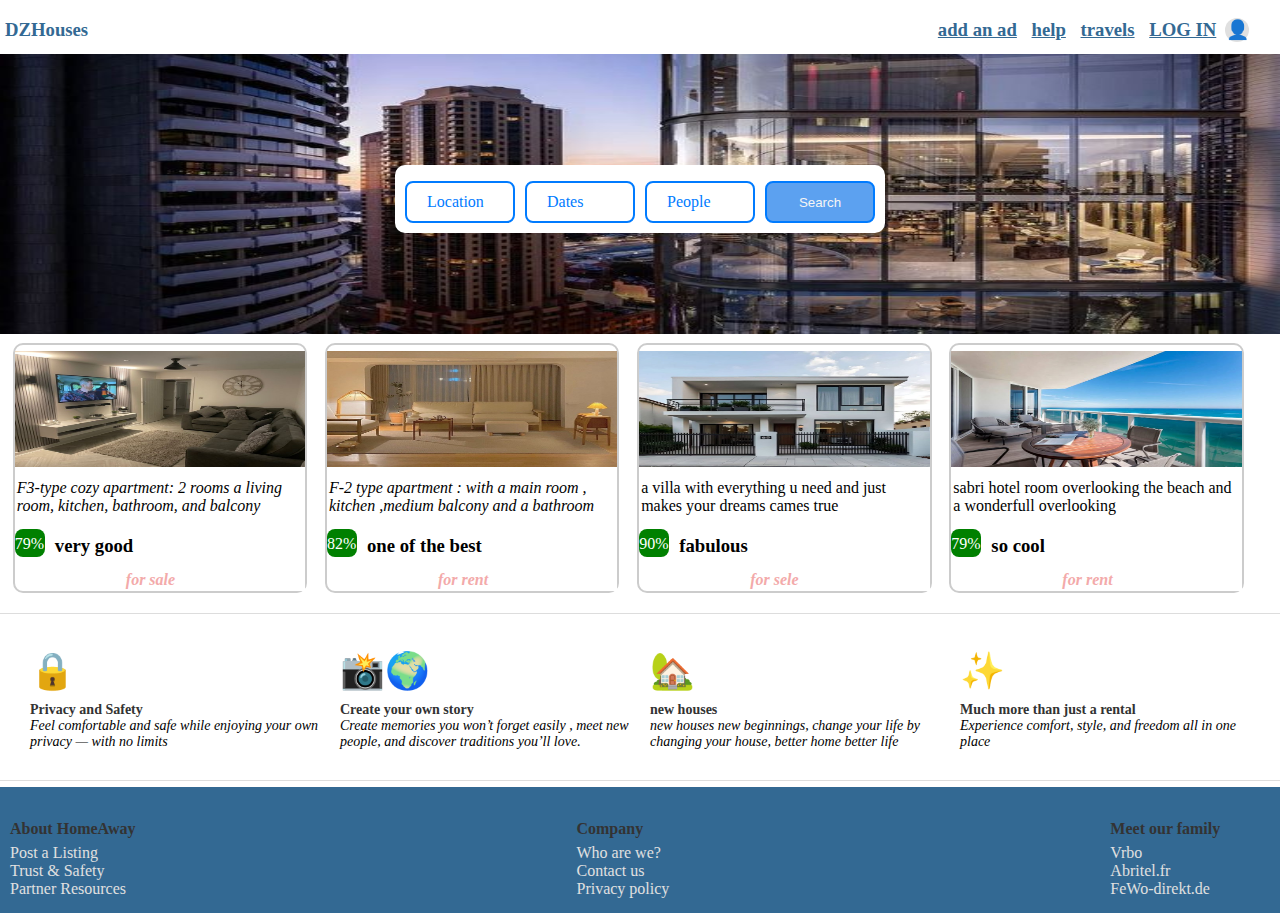
<file: index.html>
<!DOCTYPE html>
<html lang="en">
<head>
    <meta charset="UTF-8">
    <meta name="viewport" content="width=device-width, initial-scale=1.0">
    <title>DZ Houses</title>
    <link rel="stylesheet" href="prj.css">
</head>
                 
<!-- hada ykhali al user yekteb wech yhab = <input type="text" id="box" placeholder="search..." class="box"> -->

<body>
    <header>
        <nav>
             <h3>  
               <div class="navbar-nav"> 
                 <a  class="tittle">DZHouses</a>
                 <a class="one" href="ad.html">add an ad</a>
                  <a class="one" href="#">help</a>
                  <a class="one" href="#">travels</a>
                  <a class="one" href="register.html">LOG IN<span class="user-icon"> 👤</span></a> 
               </div>
            </h3>
        </nav>
    </header>

   <div class="banner">
     <img src="the houses.jpg" class="pic"> 
       <section class="search-bar">
          <div class="box">Location</div>
         <div class="box">Dates</div>
          <div class="box">People</div>
          <button id="search-btn" >Search</button>
        </section>
    </div>

    <div class="gallery">
        <a target="_blank" href="p1.html">
          <img src="F3living.jpg" alt="F3" width="600" height="400" >
         </a>
         <div class="desc"><i>F3-type cozy apartment: 2 rooms a living room, kitchen,
             bathroom, and balcony</i></div>

         <div class="display"><div class="rate">79%</div><div><h3>very good</h3></div></div>
         <div class="desc2"><i><h4>for sale</h4></i></div>
      </div>
      
      <div class="gallery">
        <a target="_blank" href="p2.html">
          <img src="F2living room.jpg" alt="F2" width="600" height="400">
          
        </a>
        <div class="desc"> <i>F-2 type apartment : with a main room , kitchen ,medium  balcony and a  bathroom</i></div>
        <div class="display"><div class="rate">82%</div><div><h3>one of the best</h3></div></div>
        <div class="desc2"><i><h4>for rent</h4></i></div>
      </div>
      
      <div class="gallery">
        <a target="_blank" href="p3.html">
          <img src="front side.jpg" alt="villa" width="600" height="400">
        </a>
        <div class="desc">a villa with everything u need and just makes your dreams cames true </div>
        <div class="display"><div class="rate">90%</div><div><h3> fabulous</h3></div></div>
        <div class="desc2"><i><h4>for sele</h4></i></div>
      </div>
      
      <div class="gallery">
        <a target="_blank" href="p4.html">
          <img src="hotelbalcony.jpg" alt="hotel " width="600" height="300">
        </a>
        <div class="desc">sabri hotel room overlooking the beach and a wonderfull overlooking</div>
        <div class="display"><div class="rate">79%</div><div><h3> so cool</h3></div></div>
        <div class="desc2"><i><h4>for rent</h4></i></div>
      </div>
 
     <br>
     <br>
     <br>

     <section class="benefits">
      <div class="benefit-item">
        <div class="benefit-emoji"> 🔒</div>
        <h1><p>Privacy and Safety</p></h1>
        <i>Feel comfortable and safe while enjoying your own privacy — with no limits </i>
      </div>
      <div class="benefit-item">
        <div class="benefit-emoji">📸🌍</div>
        <h1><p>Create your own story</p></h1>
        <i>Create memories you won’t forget easily , meet new people, and discover traditions you’ll love. </i>
      </div>
      <div class="benefit-item">
        <div class="benefit-emoji">🏡</div>
        <h1><p>new houses</p></h1>
        <i>new houses new beginnings, change your life by changing your house, better home better life </i>
      </div>
      <div class="benefit-item">
        <div class="benefit-emoji">✨</div>
        <h1><p>Much more than just a rental</p></h1>
        <i>Experience comfort, style, and freedom all in one place</i>
      </div>
    </section>


    <footer>
      <div class="footer-sections">
        <div class="inline">
          <h4>About HomeAway</h4>
         <p>Post a Listing<br>Trust & Safety<br>Partner Resources</p></div> 
        
        <div class="inline">
          <h4>Company</h4>
          <p>Who are we?<br>Contact us<br>Privacy policy</p></div>
       
         <div class="inline">
          <h4>Meet our family</h4>
         <p>Vrbo<br>Abritel.fr<br>FeWo-direkt.de</p></div>
        
      </div>
    </footer>
    
</body>
<script>
  document.getElementById("search-btn").addEventListener("click", function() {
    window.location.href = "search.html"; 
  });
 </script>

</html>
</file>
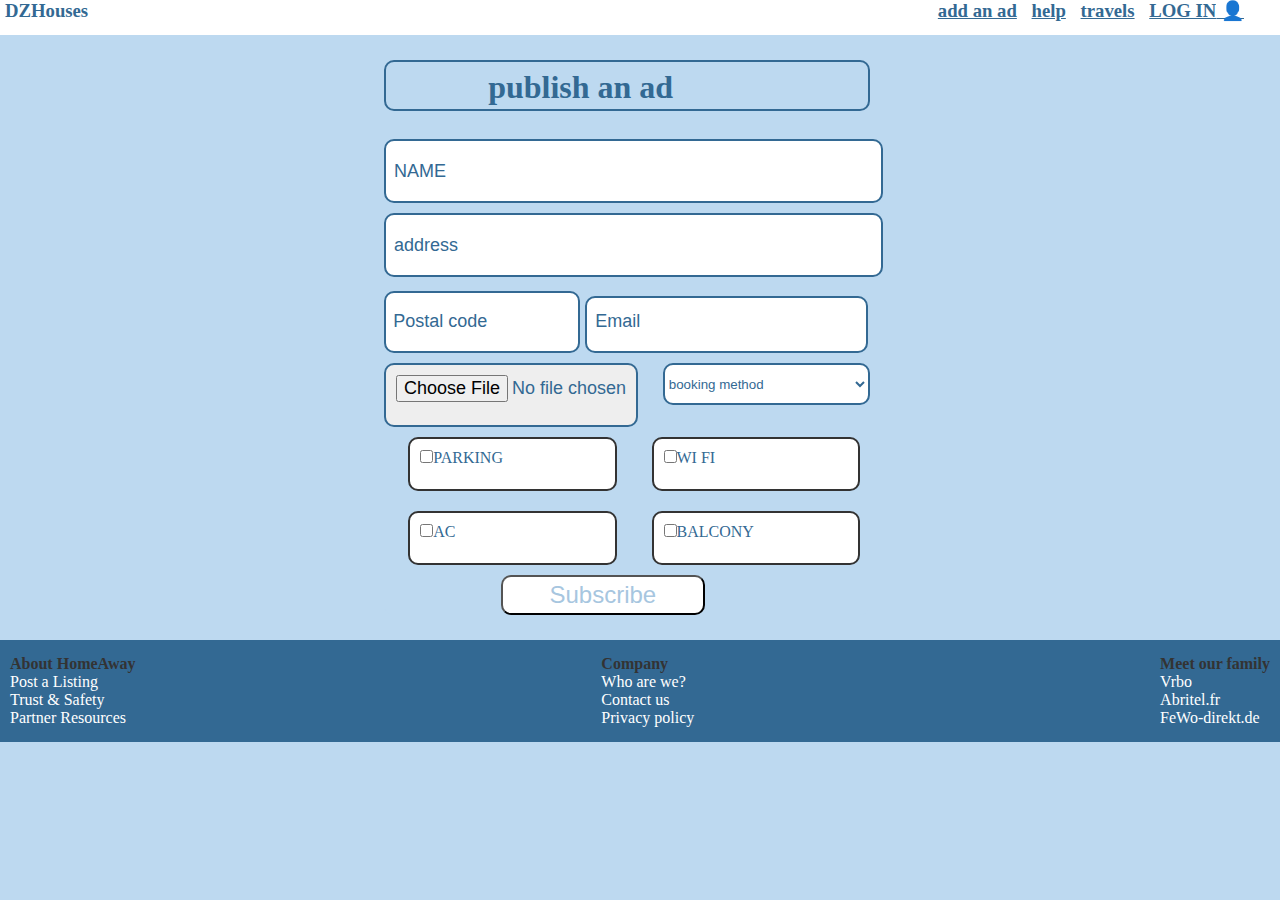
<file: ad.html>
<!DOCTYPE html>
<html lang="en">
<head>
    <meta charset="UTF-8">
    <meta name="viewport" content="width=device-width, initial-scale=1.0">
    <title>publish an add</title>
    <link rel="stylesheet" href="ad.css">
</head>
<body>
   <header>
        <nav>
             <h3>  
               <div class="navbar-nav"> 
                 <a  class="tittle">DZHouses</a>
                 <a class="one" href="#">add an ad</a>
                  <a class="one" href="#">help</a>
                  <a class="one" href="#">travels</a>
                  <a class="one" href="login.html">LOG IN<span class="user-icon"> 👤</span></a> 
               </div>
            </h3>
        </nav>
    </header>
 
    <div class="fram">
    <H2 class="ad">publish an ad</H2>
   <br>
   <input type="text" placeholder="NAME" class="long_box" required> <br>
   <input type="text" placeholder="address" class="long_box" required> <br>
       <div class="display">
         <input type="text" placeholder="Postal code" class="short-box" >
         <input type="email" placeholder="Email" class="phone" required> 
       </div>
       <div class="display">
         <input type="file" accept="image/*" placeholder="image" class="file"><!--image/* ma3naha ay new3 men images-->
          <select >
            <option > booking method</option>
            <option >by email</option>
            <option >by calling</option>
            <option >paying first</option>
            <option >make appointment</option>
          </select>
       </div>
       <div class="display">
        <div class="boxche"> <input type="checkbox" placeholder="parking" >PARKING </div>
        <div class="boxche"><input type="checkbox" placeholder="wifi" >WI FI</div>
       </div>
       <div class="display">
        <div class="boxche"><input type="checkbox" placeholder="AC" >AC</div>
        <div class="boxche"><input type="checkbox" placeholder="Balcony" >BALCONY</div>
       </div>
      <button id="subscribe">Subscribe</button>



</div>

<footer>
    <div class="footer-sections">
      <div class="inline">
        <h4>About HomeAway</h4>
       <p>Post a Listing<br>Trust & Safety<br>Partner Resources</p></div> 
      
      <div class="inline">
        <h4>Company</h4>
        <p>Who are we?<br>Contact us<br>Privacy policy</p></div>
     
       <div class="inline">
        <h4>Meet our family</h4>
       <p>Vrbo<br>Abritel.fr<br>FeWo-direkt.de</p></div>
      
    </div>
  </footer>



</body>
</html>
</file>
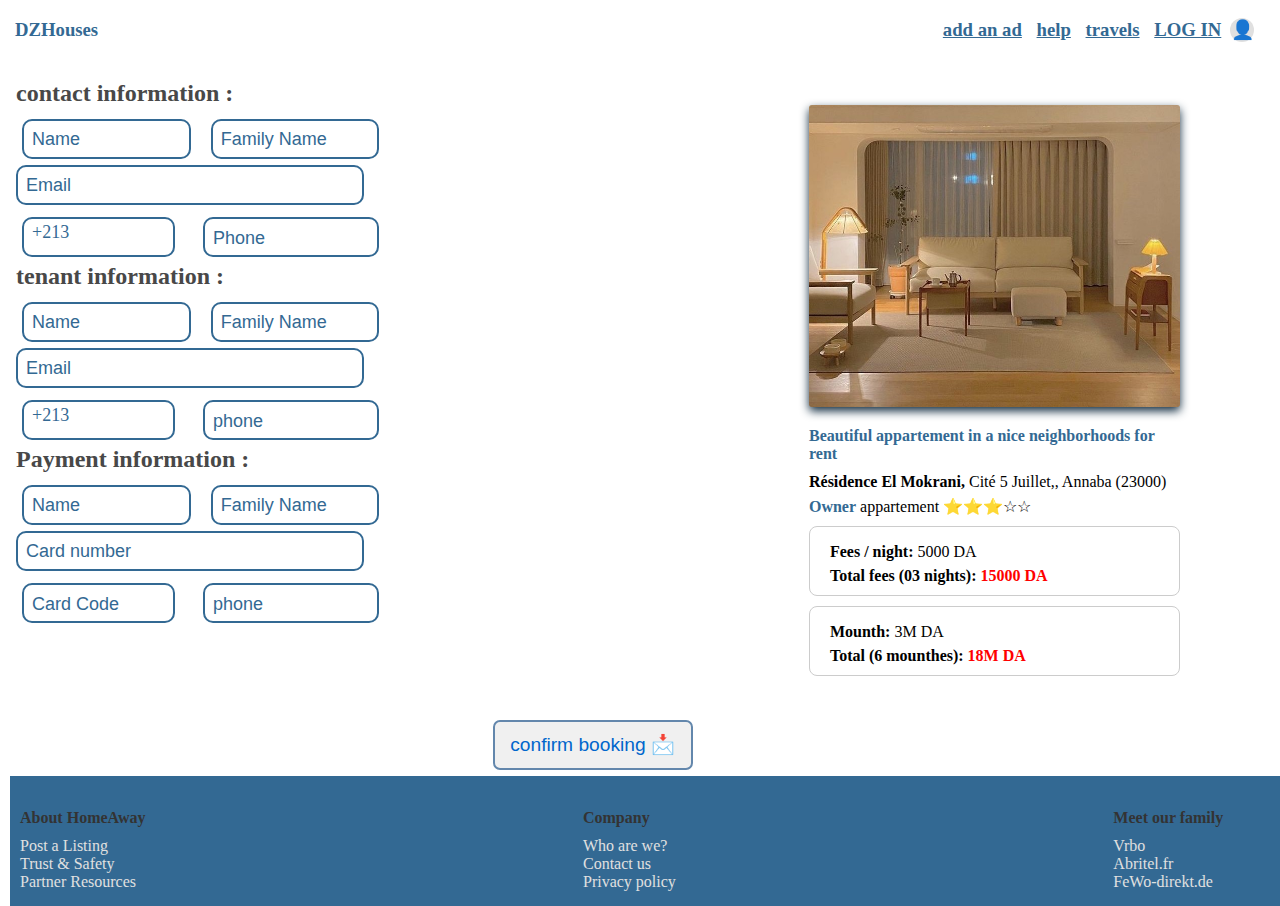
<file: book-F2.html>
<!DOCTYPE html>
<html lang="en">
<head>
    <meta charset="UTF-8">
    <meta name="viewport" content="width=device-width, initial-scale=1.0">
    <title>booking page</title>
    <link rel="stylesheet" href="book.css">
</head>
<body>
    <header>
        <nav>
             <h3>  
               <div class="navbar-nav"> 
                 <a  class="tittle">DZHouses</a>
                 <a class="one" href="#">add an ad</a>
                  <a class="one" href="#">help</a>
                  <a class="one" href="#">travels</a>
                  <a class="one" href="login.html">LOG IN<span class="user-icon"> 👤</span></a> 
               </div>
            </h3>
        </nav>
    </header>

<div class="display">
        <div class="left">
            
            
    <div>
        <div><h2>contact information :</h2></div>
        <div class="display"> <input type="text" placeholder="Name" class="box"><input type="text" placeholder="Family Name" class="box"></div>
        <input type="email" placeholder="Email" class="long_box">
        <div class="display"> <span  class="short-box">+213</span><input type="tel" placeholder="Phone" class="phone"></div>
    </div>
   
    <div>
        <div><h2>tenant information :</h2></div>
        <div class="display"> <input type="text" placeholder="Name" class="box"><input type="text" placeholder="Family Name" class="box"></div>
        <input type="email" placeholder="Email" class="long_box">
       <div class="display"> <span  class="short-box">+213</span><input type="tel" placeholder="phone" class="phone"></div>

    </div>

    <div>
        <div><H2>Payment information :</H2></div>
        <div class="display"> <input type="text" placeholder="Name" class="box"><input type="text" placeholder="Family Name" class="box"></div>
        <input type="number" placeholder="Card number" class="long_box">
        <div class="display"> <input type="password" placeholder="Card Code" class="short-box"><input type="tel" placeholder="phone" class="phone"></div>

    </div>
    </div>
 <div class="right">
           <div class="image-container">
             <img src="F2living room.jpg" alt="f2">
           </div>
         <h4>Beautiful  appartement in a nice neighborhoods for rent</h4>
         <p><strong>Résidence El Mokrani,</strong> Cité 5 Juillet,, Annaba (23000)</p>
         <p> <strong class="blue">Owner</strong>  </strong> appartement ⭐⭐⭐☆☆</p> 
        <form class="la9ta"> 
         <p><strong>Fees / night:</strong> 5000 DA</p>
          <p><strong>Total fees (03 nights):</strong> <span class="highlight">15000 DA</span></p>
        </form>
        <form class="la9ta"> 
            <p><strong>Mounth:</strong> 3M DA</p>
             <p><strong>Total (6 mounthes):</strong> <span class="highlight">18M DA</span></p>
           </form>
              
 </div>
    </div> <!--the display div-->
  
      <div class="center">
       <button class="book-btn" id="book"> confirm booking 📩  </button>
       </div>
</div>
<footer>
    <div class="footer-sections">
      <div class="inline">
        <h4>About HomeAway</h4>
       <p>Post a Listing<br>Trust & Safety<br>Partner Resources</p></div> 
      
      <div class="inline">
        <h4>Company</h4>
        <p>Who are we?<br>Contact us<br>Privacy policy</p></div>
     
       <div class="inline">
        <h4>Meet our family</h4>
       <p>Vrbo<br>Abritel.fr<br>FeWo-direkt.de</p></div>
      
    </div>
  </footer>
</body>

</html>
</file>
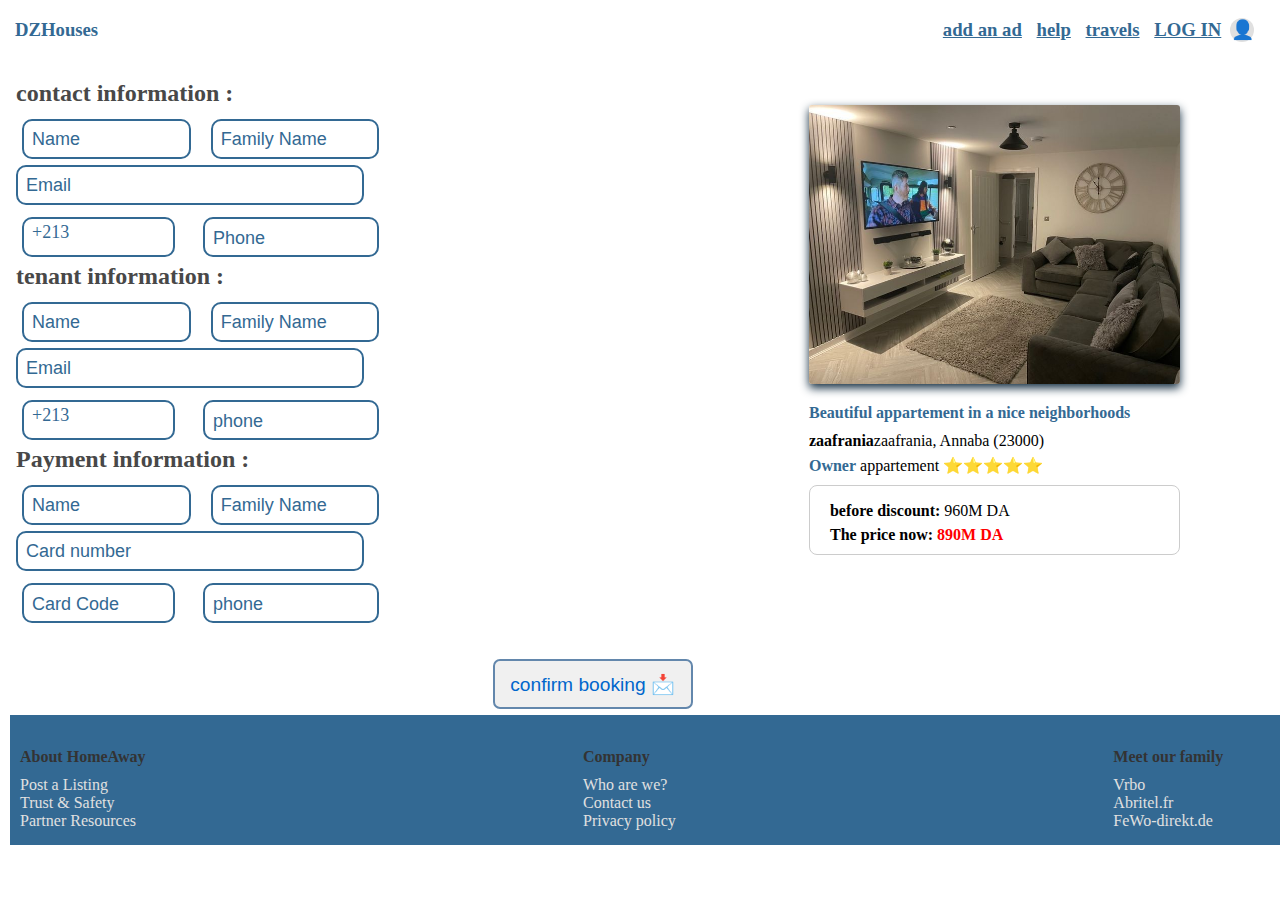
<file: book-F3.html>
<!DOCTYPE html>
<html lang="en">
<head>
    <meta charset="UTF-8">
    <meta name="viewport" content="width=device-width, initial-scale=1.0">
    <title>booking page</title>
    <link rel="stylesheet" href="book.css">
</head>
<body>
    <header>
        <nav>
             <h3>  
               <div class="navbar-nav"> 
                 <a  class="tittle">DZHouses</a>
                 <a class="one" href="#">add an ad</a>
                  <a class="one" href="#">help</a>
                  <a class="one" href="#">travels</a>
                  <a class="one" href="login.html">LOG IN<span class="user-icon"> 👤</span></a> 
               </div>
            </h3>
        </nav>
    </header>

<div class="display">
        <div class="left">
            
            
    <div>
        <div><h2>contact information :</h2></div>
        <div class="display"> <input type="text" placeholder="Name" class="box"><input type="text" placeholder="Family Name" class="box"></div>
        <input type="email" placeholder="Email" class="long_box">
        <div class="display"> <span  class="short-box">+213</span><input type="tel" placeholder="Phone" class="phone"></div>
    </div>
   
    <div>
        <div><h2>tenant information :</h2></div>
        <div class="display"> <input type="text" placeholder="Name" class="box"><input type="text" placeholder="Family Name" class="box"></div>
        <input type="email" placeholder="Email" class="long_box">
       <div class="display"> <span  class="short-box">+213</span><input type="tel" placeholder="phone" class="phone"></div>

    </div>

    <div>
        <div><H2>Payment information :</H2></div>
        <div class="display"> <input type="text" placeholder="Name" class="box"><input type="text" placeholder="Family Name" class="box"></div>
        <input type="number" placeholder="Card number" class="long_box">
        <div class="display"> <input type="password" placeholder="Card Code" class="short-box"><input type="tel" placeholder="phone" class="phone"></div>

    </div>
    </div>
 <div class="right">
           <div class="image-container">
             <img src="F3living.jpg" alt="f3">
           </div>
         <h4>Beautiful  appartement in a nice neighborhoods</h4>
         <p><strong>zaafrania</strong>zaafrania, Annaba (23000)</p>
         <p> <strong class="blue">Owner</strong>  </strong> appartement ⭐⭐⭐⭐⭐</p> 
        <form class="la9ta"> 
         <p><strong>before discount:</strong> 960M DA</p>
          <p><strong>The price now:</strong> <span class="highlight">890M DA</span></p>
        </form>
              
 </div>
    </div> <!--the display div-->
  
      <div class="center">
       <button class="book-btn" id="book"> confirm booking 📩  </button>
       </div>
</div>
<footer>
    <div class="footer-sections">
      <div class="inline">
        <h4>About HomeAway</h4>
       <p>Post a Listing<br>Trust & Safety<br>Partner Resources</p></div> 
      
      <div class="inline">
        <h4>Company</h4>
        <p>Who are we?<br>Contact us<br>Privacy policy</p></div>
     
       <div class="inline">
        <h4>Meet our family</h4>
       <p>Vrbo<br>Abritel.fr<br>FeWo-direkt.de</p></div>
      
    </div>
  </footer>
</body>

</html>
</file>
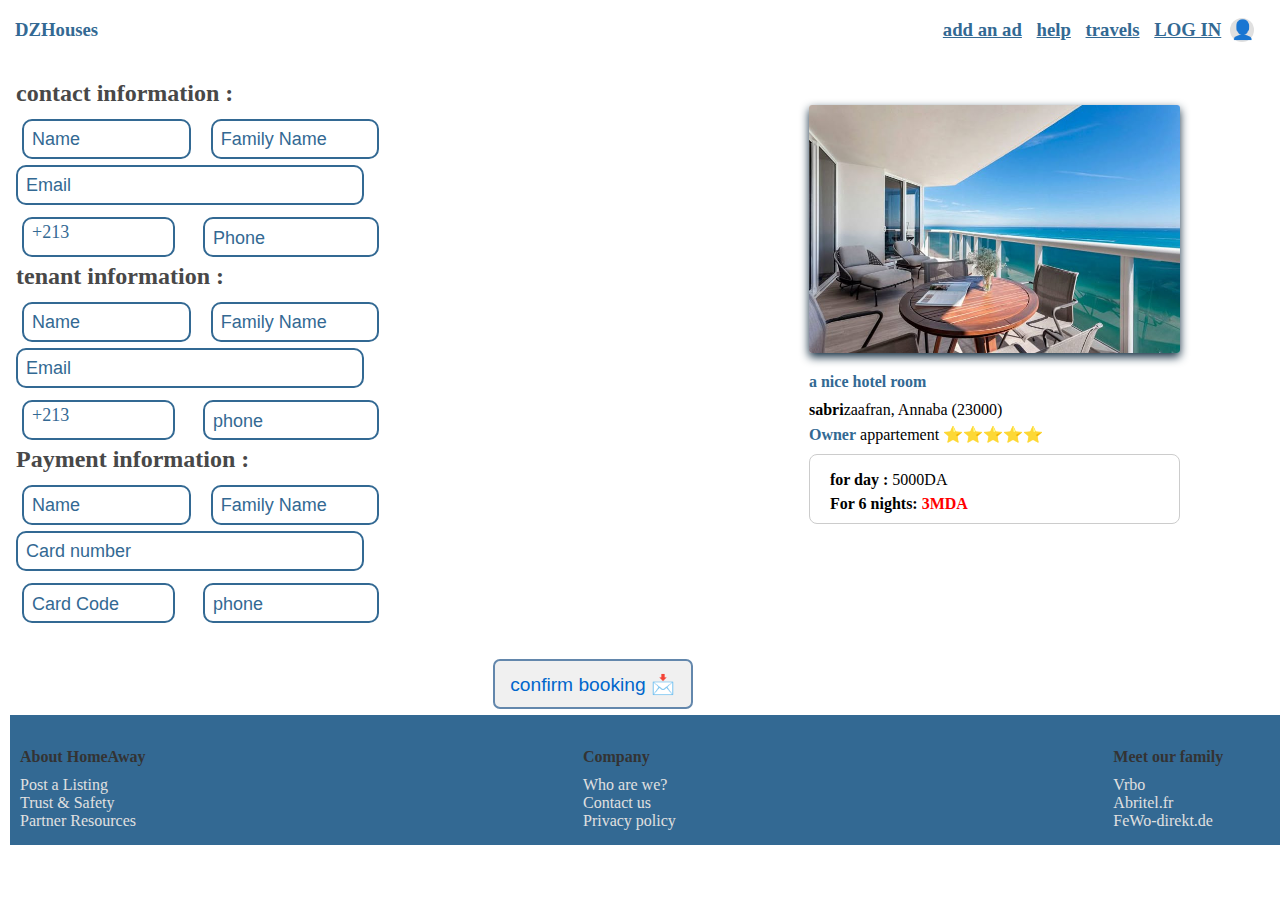
<file: book-hot.html>
<!DOCTYPE html>
<html lang="en">
<head>
    <meta charset="UTF-8">
    <meta name="viewport" content="width=device-width, initial-scale=1.0">
    <title>booking page</title>
    <link rel="stylesheet" href="book.css">
</head>
<body>
    <header>
        <nav>
             <h3>  
               <div class="navbar-nav"> 
                 <a  class="tittle">DZHouses</a>
                 <a class="one" href="#">add an ad</a>
                  <a class="one" href="#">help</a>
                  <a class="one" href="#">travels</a>
                  <a class="one" href="login.html">LOG IN<span class="user-icon"> 👤</span></a> 
               </div>
            </h3>
        </nav>
    </header>

<div class="display">
        <div class="left">
            
            
    <div>
        <div><h2>contact information :</h2></div>
        <div class="display"> <input type="text" placeholder="Name" class="box"><input type="text" placeholder="Family Name" class="box"></div>
        <input type="email" placeholder="Email" class="long_box">
        <div class="display"> <span  class="short-box">+213</span><input type="tel" placeholder="Phone" class="phone"></div>
    </div>
   
    <div>
        <div><h2>tenant information :</h2></div>
        <div class="display"> <input type="text" placeholder="Name" class="box"><input type="text" placeholder="Family Name" class="box"></div>
        <input type="email" placeholder="Email" class="long_box">
       <div class="display"> <span  class="short-box">+213</span><input type="tel" placeholder="phone" class="phone"></div>

    </div>

    <div>
        <div><H2>Payment information :</H2></div>
        <div class="display"> <input type="text" placeholder="Name" class="box"><input type="text" placeholder="Family Name" class="box"></div>
        <input type="number" placeholder="Card number" class="long_box">
        <div class="display"> <input type="password" placeholder="Card Code" class="short-box"><input type="tel" placeholder="phone" class="phone"></div>

    </div>
    </div>
 <div class="right">
           <div class="image-container">
             <img src="hotelbalcony.jpg" alt="hotel">
           </div>
         <h4>a nice hotel room</h4>
         <p><strong>sabri</strong>zaafran, Annaba (23000)</p>
         <p> <strong class="blue">Owner</strong>  </strong> appartement ⭐⭐⭐⭐⭐</p> 
        <form class="la9ta"> 
         <p><strong>for day :</strong> 5000DA</p>
          <p><strong>For 6 nights:</strong> <span class="highlight">3MDA</span></p>
        </form>
              
 </div>
    </div> <!--the display div-->
  
      <div class="center">
       <button class="book-btn" id="book"> confirm booking 📩  </button>
       </div>
</div>
<footer>
    <div class="footer-sections">
      <div class="inline">
        <h4>About HomeAway</h4>
       <p>Post a Listing<br>Trust & Safety<br>Partner Resources</p></div> 
      
      <div class="inline">
        <h4>Company</h4>
        <p>Who are we?<br>Contact us<br>Privacy policy</p></div>
     
       <div class="inline">
        <h4>Meet our family</h4>
       <p>Vrbo<br>Abritel.fr<br>FeWo-direkt.de</p></div>
      
    </div>
  </footer>
</body>

</html>
</file>
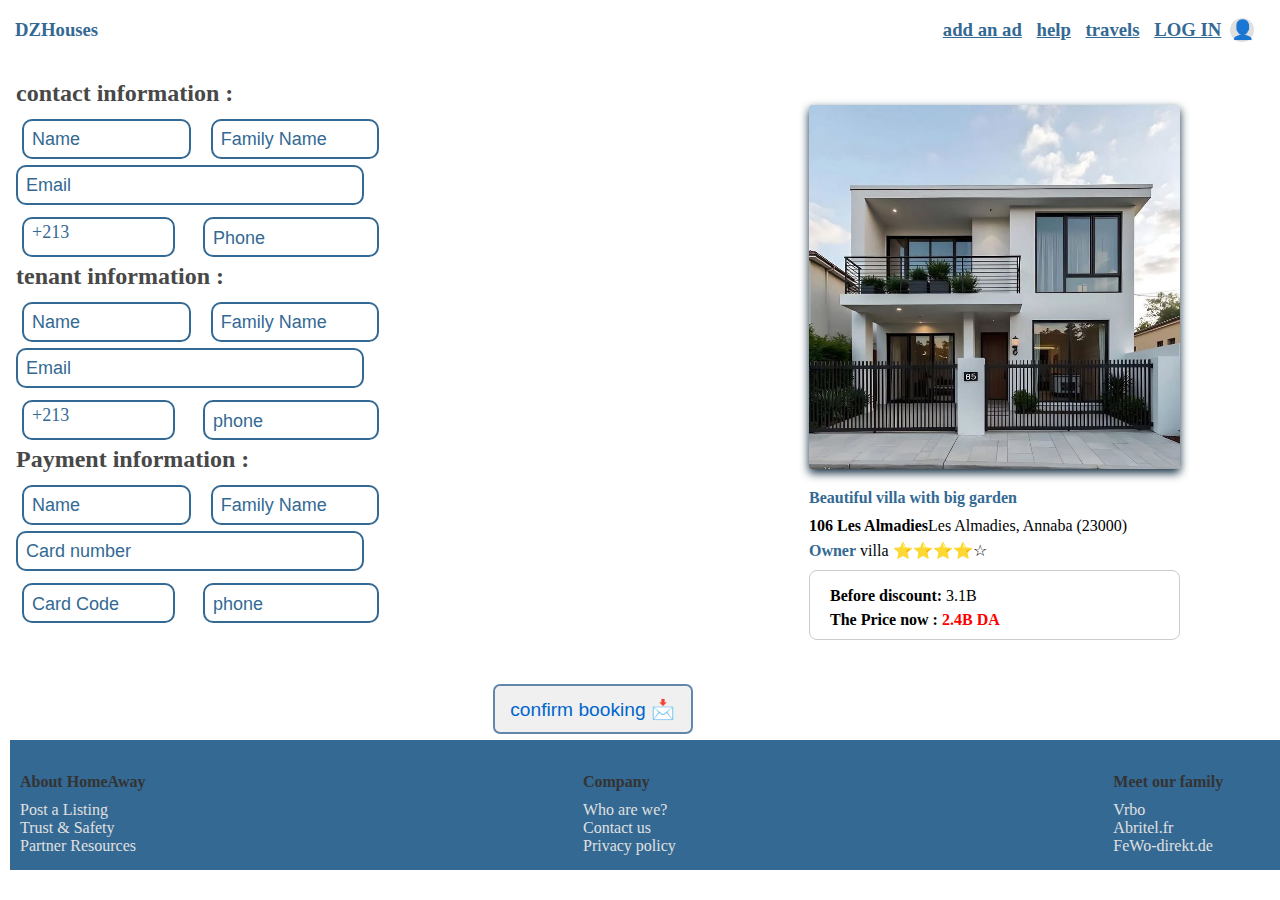
<file: book-villa.html>
<!DOCTYPE html>
<html lang="en">
<head>
    <meta charset="UTF-8">
    <meta name="viewport" content="width=device-width, initial-scale=1.0">
    <title>booking page</title>
    <link rel="stylesheet" href="book.css">
</head>
<body>
    <header>
        <nav>
             <h3>  
               <div class="navbar-nav"> 
                 <a  class="tittle">DZHouses</a>
                 <a class="one" href="#">add an ad</a>
                  <a class="one" href="#">help</a>
                  <a class="one" href="#">travels</a>
                  <a class="one" href="login.html">LOG IN<span class="user-icon"> 👤</span></a> 
               </div>
            </h3>
        </nav>
    </header>

<div class="display">
        <div class="left">
            
            
    <div>
        <div><h2>contact information :</h2></div>
        <div class="display"> <input type="text" placeholder="Name" class="box"><input type="text" placeholder="Family Name" class="box"></div>
        <input type="email" placeholder="Email" class="long_box">
        <div class="display"> <span  class="short-box">+213</span><input type="tel" placeholder="Phone" class="phone"></div>
    </div>
   
    <div>
        <div><h2>tenant information :</h2></div>
        <div class="display"> <input type="text" placeholder="Name" class="box"><input type="text" placeholder="Family Name" class="box"></div>
        <input type="email" placeholder="Email" class="long_box">
       <div class="display"> <span  class="short-box">+213</span><input type="tel" placeholder="phone" class="phone"></div>

    </div>

    <div>
        <div><H2>Payment information :</H2></div>
        <div class="display"> <input type="text" placeholder="Name" class="box"><input type="text" placeholder="Family Name" class="box"></div>
        <input type="number" placeholder="Card number" class="long_box">
        <div class="display"> <input type="password" placeholder="Card Code" class="short-box"><input type="tel" placeholder="phone" class="phone"></div>

    </div>
    </div>
 <div class="right">
           <div class="image-container">
             <img src="front side.jpg" alt="villa">
           </div>
         <h4>Beautiful  villa with big garden</h4>
         <p><strong>106 Les Almadies</strong>Les Almadies, Annaba (23000)</p>
         <p> <strong class="blue">Owner</strong>  </strong> villa ⭐⭐⭐⭐☆</p> 
        <form class="la9ta"> 
         <p><strong>Before discount:</strong> 3.1B
         </p>
          <p><strong>The Price now :</strong> <span class="highlight"> 2.4B DA</span></p>
        </form>
              
 </div>
    </div> <!--the display div-->
  
      <div class="center">
       <button class="book-btn" id="book"> confirm booking 📩  </button>
       </div>
</div>
<footer>
    <div class="footer-sections">
      <div class="inline">
        <h4>About HomeAway</h4>
       <p>Post a Listing<br>Trust & Safety<br>Partner Resources</p></div> 
      
      <div class="inline">
        <h4>Company</h4>
        <p>Who are we?<br>Contact us<br>Privacy policy</p></div>
     
       <div class="inline">
        <h4>Meet our family</h4>
       <p>Vrbo<br>Abritel.fr<br>FeWo-direkt.de</p></div>
      
    </div>
  </footer>
</body>

</html>
</file>
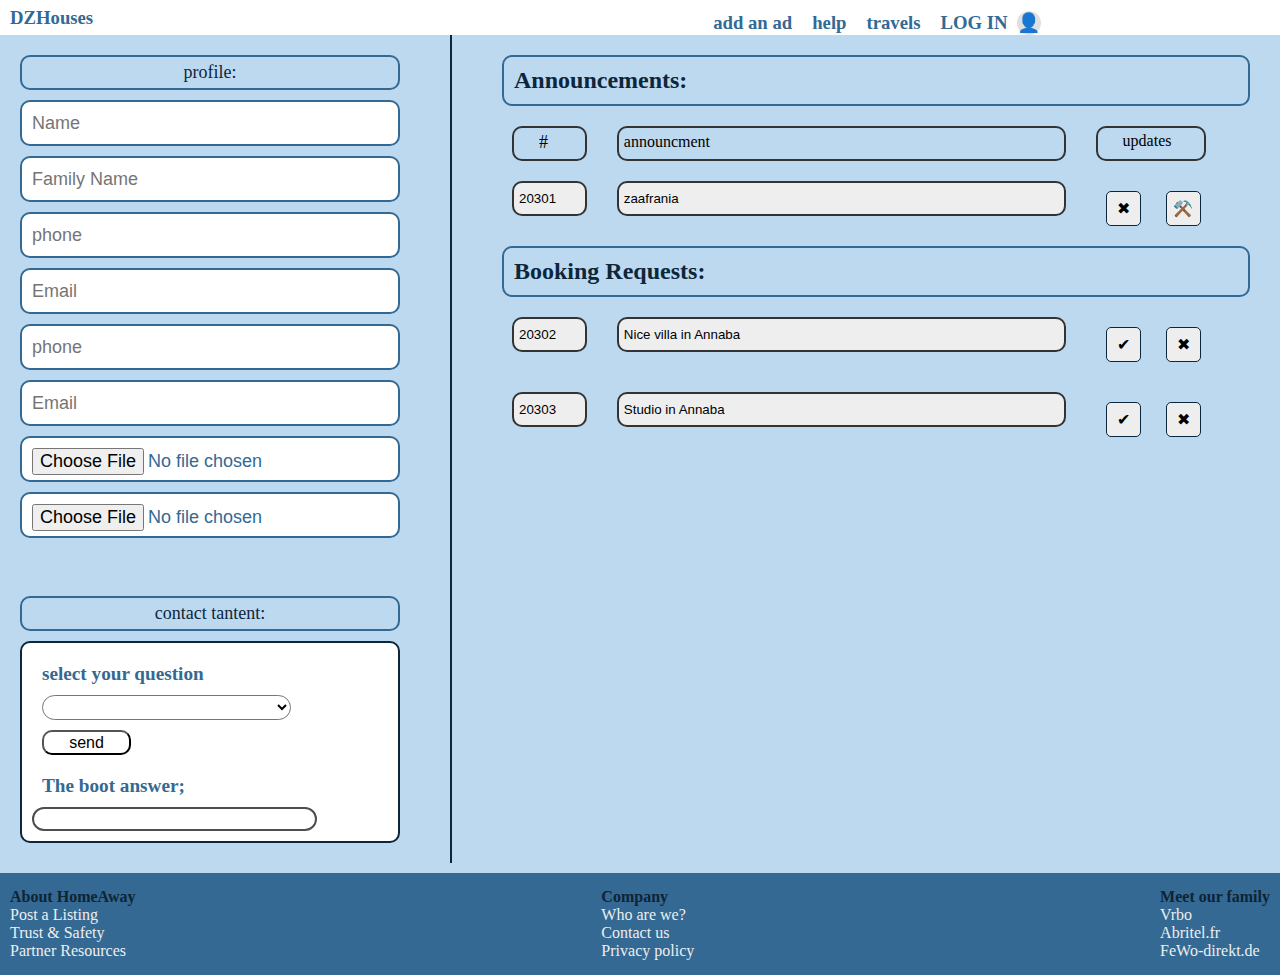
<file: ownerPage.html>
<!DOCTYPE html>
<html lang="en">
<head>
    <meta charset="UTF-8">
    <meta name="viewport" content="width=device-width, initial-scale=1.0">
    <title>owner login</title>
    <link rel="stylesheet" href="ownerPage.css">
</head>
<body>
   <header>
        <nav>
             <h3>  
               <div class="navbar-nav"> 
                <a  class="tittle">DZHouses</a>
                 <a class="one" href="ad.html">add an ad</a>
                  <a class="one" href="#">help</a>
                  <a class="one" href="#">travels</a>
                  <a class="one" href="register.html">LOG IN<span class="user-icon"> 👤</span></a>
               </div>
            </h3>
        </nav>
    </header>


 <!--header fad hna-->
 <div class="display"> <!--awel div -->
   <div class="inline2"> <!--div inline --> <!--left hna-->
       <div class="fram"> <!--div frame lewal left-->
          <div class="profile">profile: </div>
         <input type="text" placeholder="Name" class="long_box">
          <input type="text" placeholder="Family Name" class="long_box">
         <input type="number" placeholder="phone" class="long_box" required>
         <input type="email" placeholder="Email" class="long_box" required>
         <input type="number" placeholder="phone" class="long_box">
         <input type="email" placeholder="Email" class="long_box">
         <input type="file" class="file" >
         <input type="file" class="file" accept="image/*">
         <br>
         <br>
       </div><!--9fel lewal left-->
       <div class="fram"> <!--div fram tani left-->
         <div class="contact">contact tantent:</div>

         <div class="form" >
             <h3>select your question</h3>
               <select id="tenantmsg">
                  <option value=""> </option>
                  <option value="key">Hello, i can't find the key</option>
                  <option value="contact">Hi, i need the tanent contact</option>
               </select>
               <br>
               <button onclick="bootreply()">send</button>
               <h3>The boot answer;</h3>
               <div id="chatBox"  class="chatBox"></div>
               
              </div>
        </div><!--9fel tani left-->
      </div><!--li ya9fel div inline-->
      <div class="line"></div> <!--hada li fi nes-->

 <div class="framP2"> <!--div ta3 jiha lekhra-->
      <div class="announcment">Announcements:</div>
      <div class="display">
        <div class="shortBLUE">#</div>
        <div class="bigBLUE">announcment</div>
        <div class="mediumBLUE">updates</div>
      </div>
      <div class="display">
        <input type="text" class="short" value="20301" />
        <input type="text" class="big" value="zaafrania" />
        <div class="medium">
          <button>✖</button>
          <button>⚒️</button>
        </div>
      </div>

      <div class="announcment">Booking Requests:</div>
      <div class="display">
        <input type="text" class="short" value="20302" />
        <input type="text" class="big" value="Nice villa in Annaba" />
        <div class="medium">
          <button>✔</button>
          <button>✖</button>
        </div>
      </div>

      <div class="display">
        <input type="text" class="short" value="20303" />
        <input type="text" class="big" value="Studio in Annaba" />
        <div class="medium">
          <button>✔</button>
          <button>✖</button>
        </div>
      </div>
    </div><!--hna yfad div jiha lekhra-->
</div><!--akher div-->



<footer>
    <div class="footer-sections">
      <div class="inline">
          <h4>About HomeAway</h4>
       <p>Post a Listing<br>Trust & Safety<br>Partner Resources</p></div> 
      
      <div class="inline">
        <h4>Company</h4>
        <p>Who are we?<br>Contact us<br>Privacy policy</p></div>
     
       <div class="inline">
        <h4>Meet our family</h4>
       <p>Vrbo<br>Abritel.fr<br>FeWo-direkt.de</p></div>
       
</footer>
<script>
 function bootreply(){ //mechkel hna beli al send button raho fi form 3ahadika ya3meli refrech kel mara 3ahadika lazem n7et event  bah yakhdem ged gedlazem ykoun {bootrely(event)}
 // default howa refrech li na7ki 3lih   {event.preventdefault();} hadi tkhali al page mata3melch refrech
    const selectBox = document.getElementById("tenantmsg");
    const selectedText = selectBox.options[selectBox.selectedIndex].text;
    const selectedValue = selectBox.value;
    let reply="wait please...";
    if(selectedValue=="key"){
        reply="use the key box";
    }else if(selectedValue=="contact"){
        reply=" the email : tanent.email@gmail.com  the number: 0626924471";
    }else{
        reply="we can't answer something u didnt ask please choose a message";
    }
    const chatBox= document.getElementById("chatBox");
    chatBox.innerHTML = `You: ${selectedText}<br>Bot: ${reply}`
 }
</script>
</body>
</html>
</file>
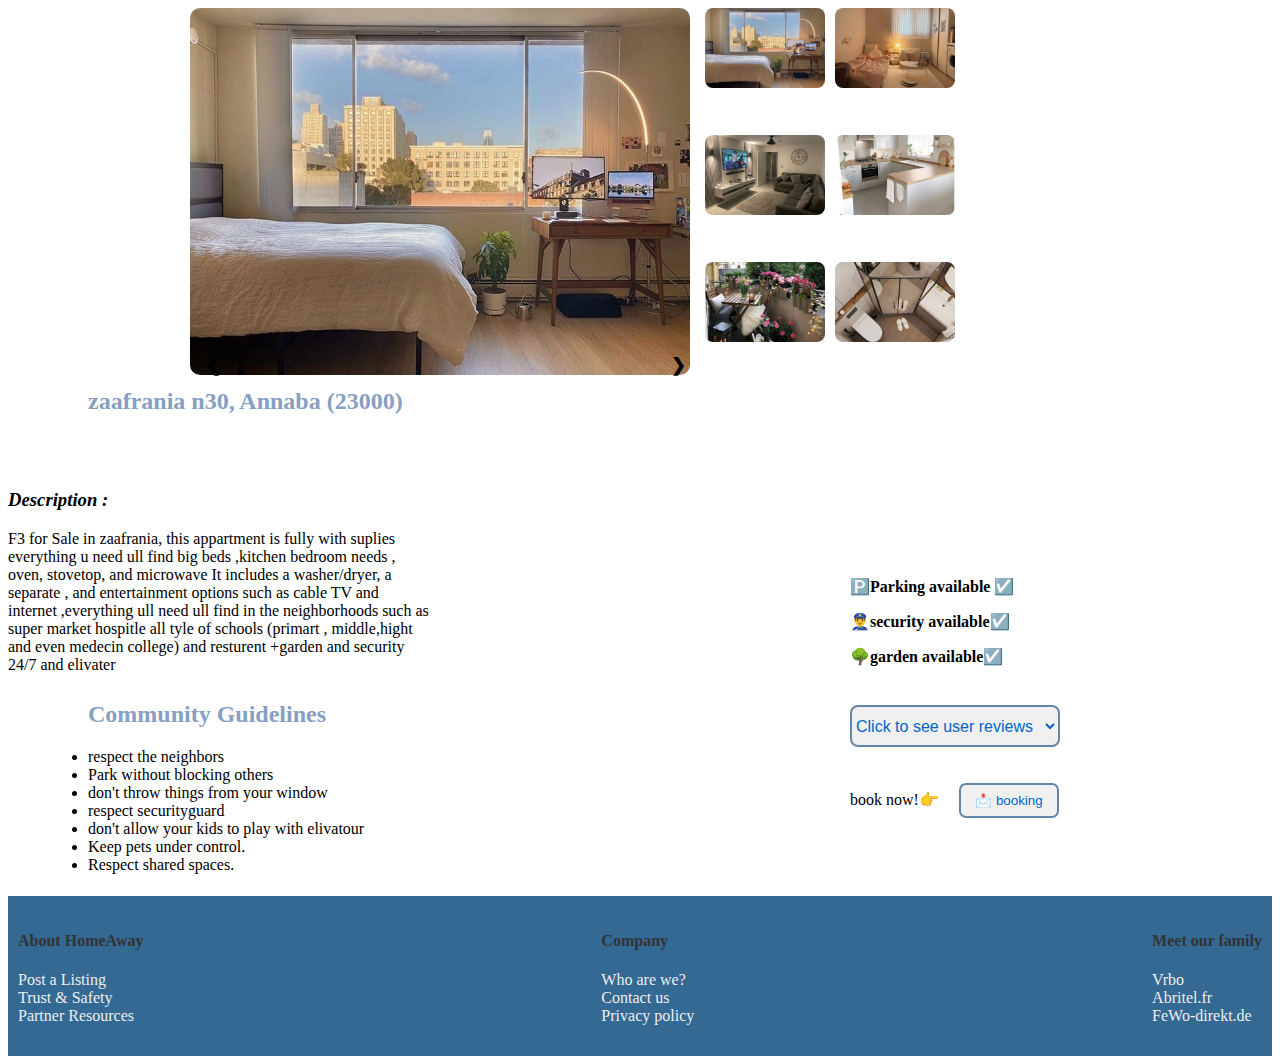
<file: p1.html>
<!DOCTYPE html>
<html lang="en">
<head>
    <meta charset="UTF-8">
    <meta name="viewport" content="width=device-width, initial-scale=1.0">
    <title>F3 appartment</title>
</head>
<link rel="stylesheet" href="pages.css">


<body>
    <div class="gallery-container">
        <div class="main-image">
          <img id="mainDisplay" src="F3room 1.jpg" alt="Main Image">
        </div>
        <div class="thumbnails">
          <img src="F3room 1.jpg" alt="main room" onclick="changeImage(this)">
          <img src="F3room.jpg" alt="room" onclick="changeImage(this)">
          <img src="F3living.jpg" alt="living room" onclick="changeImage(this)">
          <img src="F3download.jpg" alt="kitchen" onclick="changeImage(this)">
          <img src="F3balcony.jpg" alt="balcony" onclick="changeImage(this)">
          <img src="F3bathroom.jpg" alt="bath" onclick="changeImage(this)">
        </div>
        <a class="prev" onclick="plusSlides(-1)">&#10094;</a>
        <a class="next" onclick="plusSlides(1)">&#10095;</a>
      </div>


      <div class="display">
        <div class="left">
      
          
          <h2>zaafrania n30, Annaba (23000)</h2>
          <br>
          <br>
          <h3><i>Description : </i>   </h3>
          
          <div>F3 for Sale in zaafrania,
            this appartment is fully with suplies everything u need
            ull find big beds ,kitchen bedroom needs , oven, stovetop, and microwave It includes a washer/dryer, a
           separate , and entertainment options such as cable TV and internet ,everything ull need ull find in the neighborhoods
           such as super market hospitle all tyle of schools (primart , middle,hight and even medecin college) and resturent
           +garden and security 24/7 and elivater
         </div>
         <br>
            <h2>Community Guidelines</h2>
            
            <ul class="text">
              <li>respect the neighbors</li>
             <li>Park without blocking others</li>
             <li>don't throw things from your window</li>
             <li>respect securityguard </li>
              <li>don't allow your kids to play with elivatour</li>
              <li>Keep pets under control.</li>
              <li>Respect shared spaces.</li>
            </ul>
         
        </div>
             <div class="right">
               <h4>
                 <p> 🅿️Parking available ☑️</p>
                 <p> 👮‍♂️security available☑️ </p>
                 <p>🌳garden available☑️</p>
                </h4>
                <br>
                <select name="review" >
                  <option value="general">Click to see user reviews</option>
                  <option value="good"> so good  46%</option>
                  <option value="good"> the best  40%</option>
                  <option value="good"> not bad  12%</option>
                  <option value="good"> really bad  2%</option>
              </select> 
              <br>
              <br>
              <br>
              <!--ani 7aba n7out al bookig ow ta7t chwi ba7da button-->
              <div class="display"><div class="same-row" >book now!👉 </div><button class="book-btn" id="book">📩  booking</button></div>
             </div>
      </div> <!--the display div-->
      <footer>
        <div class="footer-sections">
          <div class="inline">
            <h4>About HomeAway</h4>
           <p>Post a Listing<br>Trust & Safety<br>Partner Resources</p></div> 
          
          <div class="inline">
            <h4>Company</h4>
            <p>Who are we?<br>Contact us<br>Privacy policy</p></div>
         
           <div class="inline">
            <h4>Meet our family</h4>
           <p>Vrbo<br>Abritel.fr<br>FeWo-direkt.de</p></div>
          
        </div>
      </footer>
      <script>
        document.getElementById("book").addEventListener("click", function() {
          window.location.href = "book-f3.html"; 
        });
       </script>     
       <script src="pages.js"></script>
    
    
      <script src="pages.js"></script>
</body>

</html>
</file>
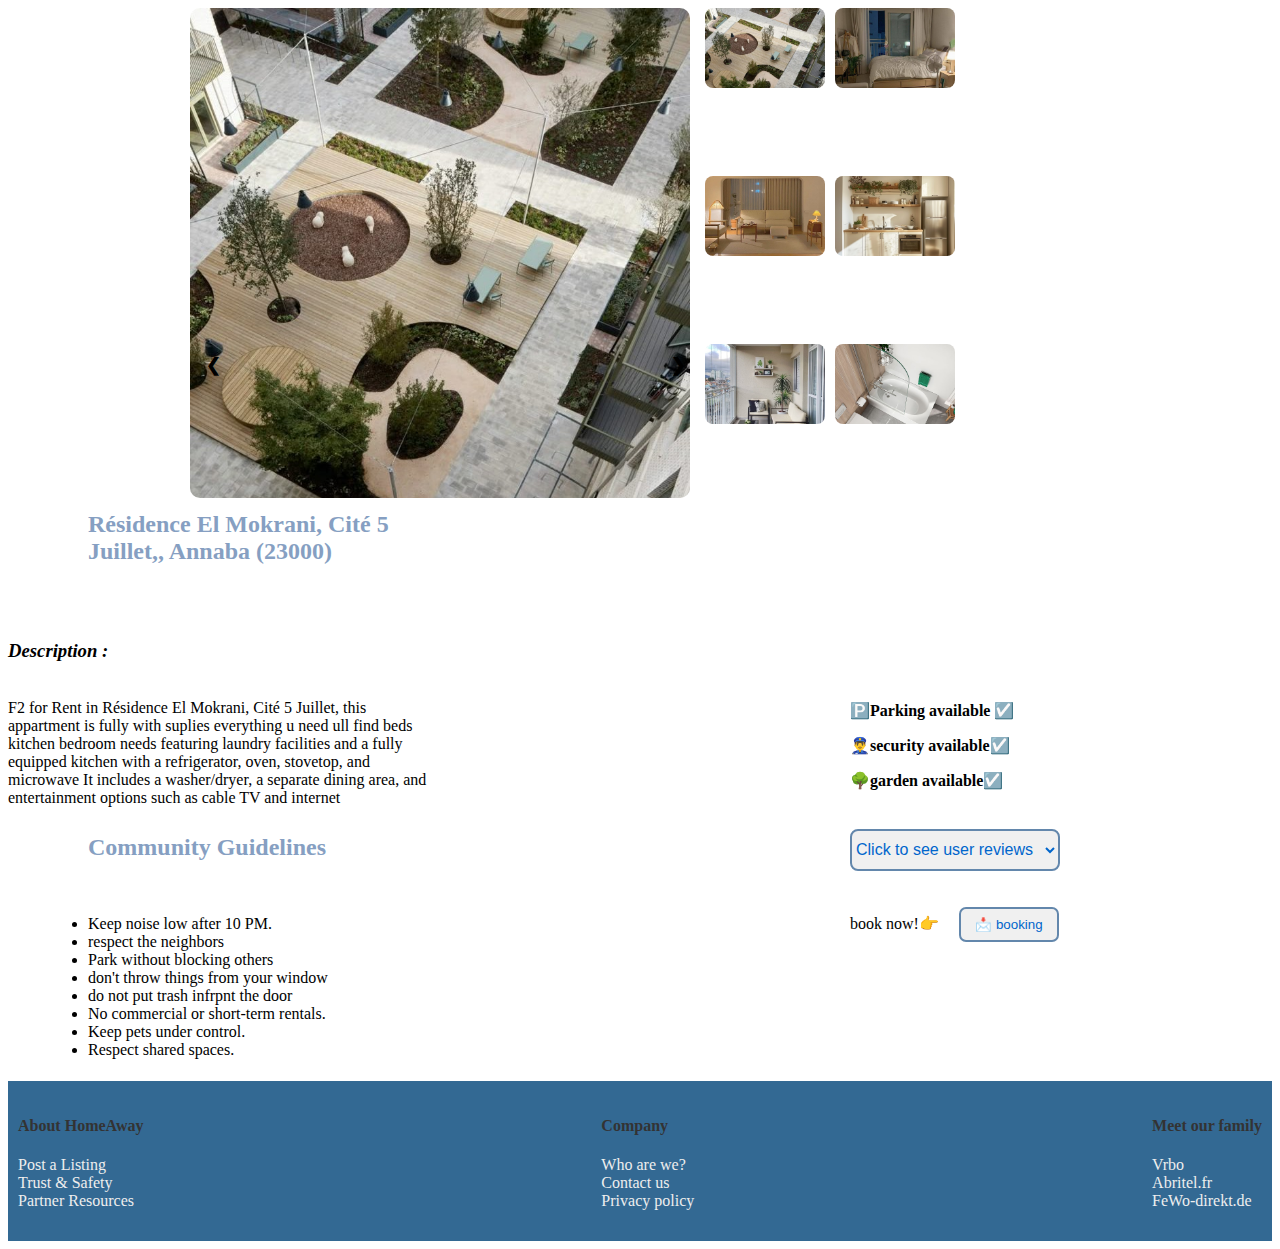
<file: p2.html>
<!DOCTYPE html>
<html lang="en">
<head>
    <meta charset="UTF-8">
    <meta name="viewport" content="width=device-width, initial-scale=1.0">
    <title>F2 appartment</title>
</head>
<link rel="stylesheet" href="pages.css">
<body>
  <div class="gallery-container">
    <div class="main-image">
      
      <img id="mainDisplay" src="F2building.jpg" alt="Main Image">
    </div>
    <div class="thumbnails">
      <img src="F2building.jpg" alt="Main Image"  onclick="changeImage(this)">
      <img src="F2room.jpg" alt="main room" onclick="changeImage(this)">
      <img src="F2living room.jpg" alt="living room" onclick="changeImage(this)">
      <img src="F2kitchen.jpg" alt="kitchen" onclick="changeImage(this)">
      <img src="F2balcony2.jpg" alt="balcony" onclick="changeImage(this)">
      <img src="F2bathroom.jpg" alt="bath" onclick="changeImage(this)">
    </div>
    <a class="prev" onclick="plusSlides(-1)">&#10094;</a> <!--btn ta3 next we prev men java-->
  <a class="next" onclick="plusSlides(1)">&#10095;</a>
  </div>
  


  <div class="display">
    <div class="left">
  
      
      <h2>Résidence El Mokrani, Cité 5 Juillet,, Annaba (23000)</h2>
      <br>
      <br>
      <h3><i>Description : </i>   </h3>
      <br>
  
      <div>F2 for Rent in Résidence El Mokrani, Cité 5 Juillet,
        this appartment is fully with suplies everything u need
        ull find beds kitchen bedroom needs featuring laundry facilities and a fully equipped kitchen 
        with a refrigerator, oven, stovetop, and microwave It includes a washer/dryer, a
       separate dining area, and entertainment options such as cable TV and internet
     </div>
     <br>
        <h2>Community Guidelines</h2>
        <br>
        <ul class="text">
         <li>Keep noise low after 10 PM.</li>
          <li>respect the neighbors</li>
         <li>Park without blocking others</li>
         <li>don't throw things from your window</li>
         <li>do not put trash infrpnt the door</li>
          <li>No commercial or short-term rentals.</li>
          <li>Keep pets under control.</li>
          <li>Respect shared spaces.</li>
        </ul>
     
    </div>
         <div class="right">
           <h4>
             <p> 🅿️Parking available ☑️</p>
             
             <p> 👮‍♂️security available☑️ </p>
            
             <p>🌳garden available☑️</p>
            </h4>
            <br>
            <select name="review" >
              <option value="general">Click to see user reviews</option>
              <option value="good"> so good  46%</option>
              <option value="good"> the best  40%</option>
              <option value="good"> not bad  12%</option>
              <option value="good"> really bad  2%</option>
          </select> 
          <br>
          <br>
          <br>
          <!--ani 7aba n7out al bookig ow ta7t chwi ba7da button-->
          <div class="display"><div class="same-row" >book now!👉 </div><button class="book-btn" id="book">📩  booking</button></div>
         </div>
  </div> <!--the display div-->
  <footer>
    <div class="footer-sections">
      <div class="inline">
        <h4>About HomeAway</h4>
       <p>Post a Listing<br>Trust & Safety<br>Partner Resources</p></div> 
      
      <div class="inline">
        <h4>Company</h4>
        <p>Who are we?<br>Contact us<br>Privacy policy</p></div>
     
       <div class="inline">
        <h4>Meet our family</h4>
       <p>Vrbo<br>Abritel.fr<br>FeWo-direkt.de</p></div>
      
    </div>
  </footer>
  <script>
    document.getElementById("book").addEventListener("click", function() {
      window.location.href = "book-F2.html"; 
    });
   </script>     
   <script src="pages.js"></script>








<script src="pages.js"></script>
</body>
</html>
</file>
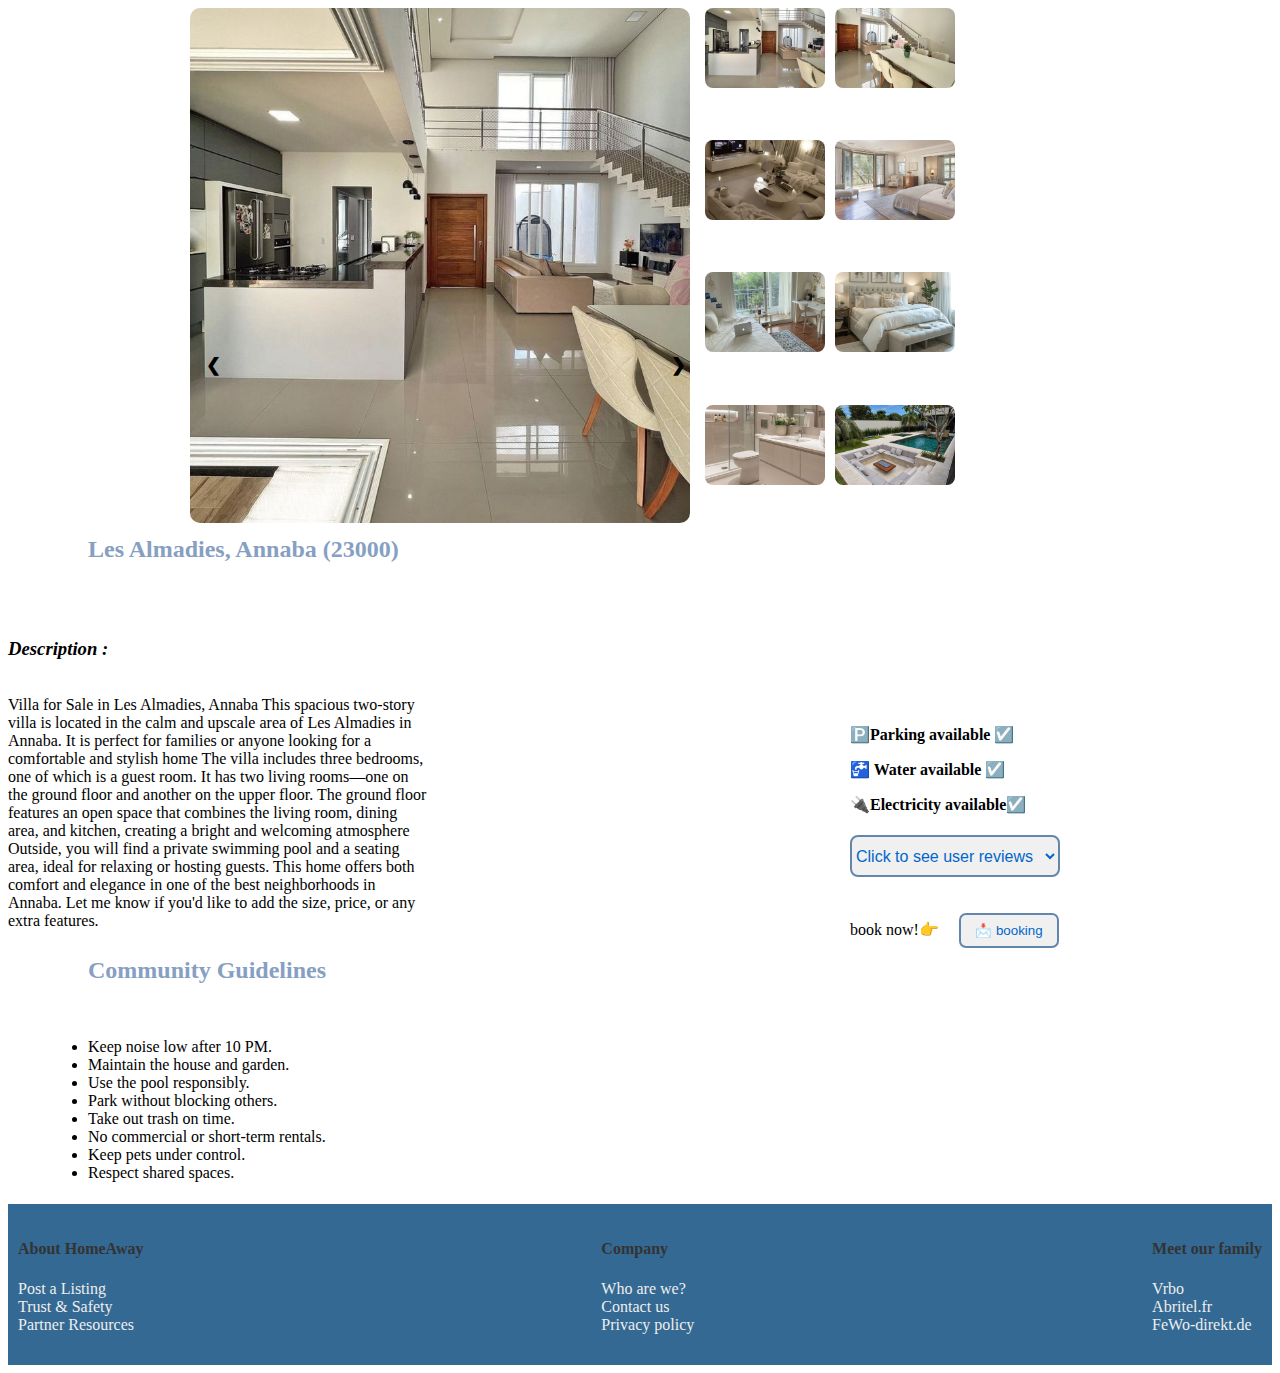
<file: p3.html>
<!DOCTYPE html>
<html lang="en">
<head>
    <meta charset="UTF-8">
    <meta name="viewport" content="width=device-width, initial-scale=1.0">
    <title>villa</title>
</head>
<link rel="stylesheet" href="pages.css">


<body>
    <div class="gallery-container">
        <div class="main-image">
          <img id="mainDisplay" src="front side.jpg" alt="Main Image">
        </div>
        <div class="thumbnails">
          <img src="down.jpg" alt="open space" onclick="changeImage(this)">
          <img src="dinner room.jpg" alt="dining area" onclick="changeImage(this)">
          <img src="second living room.jpg" alt="living room" onclick="changeImage(this)">
          <img src="main room.jpg" alt="main room" onclick="changeImage(this)">
          <img src="room.jpg" alt="second room" onclick="changeImage(this)">
          <img src="guest room.jpg" alt="guest room" onclick="changeImage(this)">
          <img src="guest bathroom.jpg" alt="main room" onclick="changeImage(this)">
          <img src="pool.jpg" alt="second room" onclick="changeImage(this)">
        </div>
        <a class="prev" onclick="plusSlides(-1)">&#10094;</a>
        <a class="next" onclick="plusSlides(1)">&#10095;</a>
      </div>
     
      <div class="display">
        <div class="left">
      
          
          <h2>Les Almadies, Annaba (23000)</h2>
          <br>
          <br>
          <h3><i>Description : </i>   </h3>
          <br>
      
          <div>Villa for Sale in Les Almadies, Annaba
           This spacious two-story villa is located in the calm and upscale area of Les Almadies in Annaba. It is perfect for families or anyone looking for a comfortable and stylish home
           The villa includes three bedrooms, one of which is a guest room. It has two living rooms—one on the ground floor and another on the upper floor. The ground floor features an open space that combines the living room, dining area, and kitchen, creating a bright and welcoming atmosphere
           Outside, you will find a private swimming pool and a seating area, ideal for relaxing or hosting guests.
           This home offers both comfort and elegance in one of the best neighborhoods in Annaba.
           Let me know if you'd like to add the size, price, or any extra features.
         </div>
         <br>
            <h2>Community Guidelines</h2>
            <br>
            <ul class="text">
           <li>Keep noise low after 10 PM.</li>
           <li>Maintain the house and garden.</li>
           <li>Use the pool responsibly.</li>
           <li>Park without blocking others.</li>
           <li>Take out trash on time.</li>
              <li>No commercial or short-term rentals.</li>
              <li>Keep pets under control.</li>
              <li>Respect shared spaces.</li>
            </ul>
         
        </div>
             <div class="right">
               <h4>
                 <p> 🅿️Parking available ☑️</p>
                 
                 <p>🚰 Water available ☑️</p>
                
                 <p>🔌Electricity available☑️</p>
                </h4>
                
                <select name="review" >
                  <option value="general">Click to see user reviews</option>
                  <option value="good"> so good  46%</option>
                  <option value="good"> the best  40%</option>
                  <option value="good"> not bad  12%</option>
                  <option value="good"> really bad  2%</option>
              </select> 
              <br>
              <br>
              <br>
              <!--ani 7aba n7out al bookig ow ta7t chwi ba7da button-->
              <div class="display"><div class="same-row" >book now!👉 </div><button class="book-btn" id="book">📩  booking</button></div>
             </div>
      </div> <!--the display div-->
      <footer>
        <div class="footer-sections">
          <div class="inline">
            <h4>About HomeAway</h4>
           <p>Post a Listing<br>Trust & Safety<br>Partner Resources</p></div> 
          
          <div class="inline">
            <h4>Company</h4>
            <p>Who are we?<br>Contact us<br>Privacy policy</p></div>
         
           <div class="inline">
            <h4>Meet our family</h4>
           <p>Vrbo<br>Abritel.fr<br>FeWo-direkt.de</p></div>
          
        </div>
      </footer>
      <script>
        document.getElementById("book").addEventListener("click", function() {
          window.location.href = "book-villa.html"; 
        });
       </script>     
       <script src="pages.js"></script>
</body>

</html>
</file>
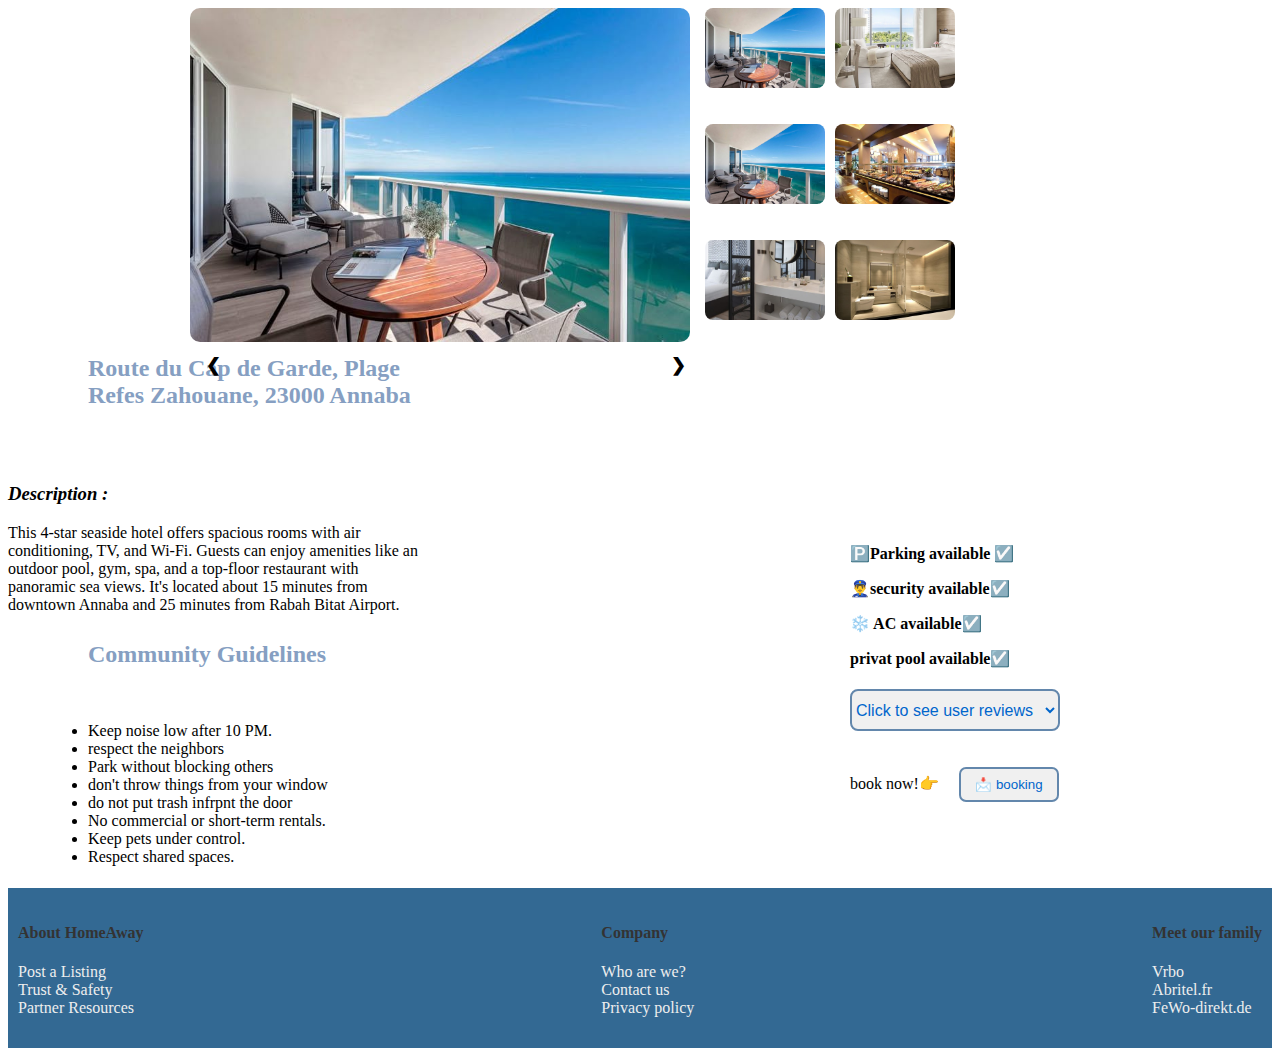
<file: p4.html>
<!DOCTYPE html>
<html lang="en">
<head>
    <meta charset="UTF-8">
    <meta name="viewport" content="width=device-width, initial-scale=1.0">
    <title>hottel room</title>
</head>
<link rel="stylesheet" href="pages.css">
<body>
  <div class="gallery-container">
    <div class="main-image">
      
      <img id="mainDisplay" src="hotelbalcony.jpg" alt="Main Image">
    </div>
    <div class="thumbnails">
      <img src="hotelbalcony.jpg" alt="hotel"  onclick="changeImage(this)">
      <img src="hotelroom.jpg" alt="main room" onclick="changeImage(this)">
      <img src="hotelbalcony.jpg" alt="balcony" onclick="changeImage(this)">
      <img src="hotelhotel dinner.jpg" alt="hotel dinner" onclick="changeImage(this)">
      <img src="hotelbath enter.jpg" alt="bathe entery" onclick="changeImage(this)">
      <img src="hotelbathroom.jpg" alt="bath" onclick="changeImage(this)">
    </div>
    <a class="prev" onclick="plusSlides(-1)">&#10094;</a> <!--btn ta3 next we prev men java-->
  <a class="next" onclick="plusSlides(1)">&#10095;</a>
  </div>
  


  <div class="display">
    <div class="left">
  
      
      <h2> Route du Cap de Garde, Plage Refes Zahouane, 23000 Annaba</h2>
      <br>
      <br>
      <h3><i>Description : </i>   </h3>
      
  
      <div>This 4-star seaside hotel offers spacious rooms with air conditioning, TV, and 
        Wi-Fi. Guests can enjoy amenities like an outdoor pool, gym, spa, and a top-floor 
        restaurant with panoramic sea views. It's located about 15 minutes from downtown 
        Annaba and 25 minutes from Rabah Bitat Airport.
     </div>
     <br>
        <h2>Community Guidelines</h2>
        <br>
        <ul class="text">
         <li>Keep noise low after 10 PM.</li>
          <li>respect the neighbors</li>
         <li>Park without blocking others</li>
         <li>don't throw things from your window</li>
         <li>do not put trash infrpnt the door</li>
          <li>No commercial or short-term rentals.</li>
          <li>Keep pets under control.</li>
          <li>Respect shared spaces.</li>
        </ul>
     
    </div>
         <div class="right">
           <h4>
             <p> 🅿️Parking available ☑️</p>
             <p> 👮‍♂️security available☑️ </p>
             <p>❄️ AC available☑️</p>
             <p> privat pool available☑️</p>
            </h4>
            
            <select name="review" >
              <option value="general">Click to see user reviews</option>
              <option value="good"> so good  46%</option>
              <option value="good"> the best  54%</option>
              <option value="good"> not bad  10%</option>
              <option value="good"> really bad  0%</option>
          </select> 
          <br>
          <br>
          <br>
          <!--ani 7aba n7out al bookig ow ta7t chwi ba7da button-->
          <div class="display"><div class="same-row" >book now!👉 </div><button class="book-btn" id="book">📩  booking</button></div>
         </div>
  </div> <!--the display div-->
  <footer>
    <div class="footer-sections">
      <div class="inline">
        <h4>About HomeAway</h4>
       <p>Post a Listing<br>Trust & Safety<br>Partner Resources</p></div> 
      
      <div class="inline">
        <h4>Company</h4>
        <p>Who are we?<br>Contact us<br>Privacy policy</p></div>
     
       <div class="inline">
        <h4>Meet our family</h4>
       <p>Vrbo<br>Abritel.fr<br>FeWo-direkt.de</p></div>
      
    </div>
  </footer>
  <script>
    document.getElementById("book").addEventListener("click", function() {
      window.location.href = "book-hot.html"; 
    });
   </script>     
   <script src="pages.js"></script>








<script src="pages.js"></script>
</body>
</html>
</file>
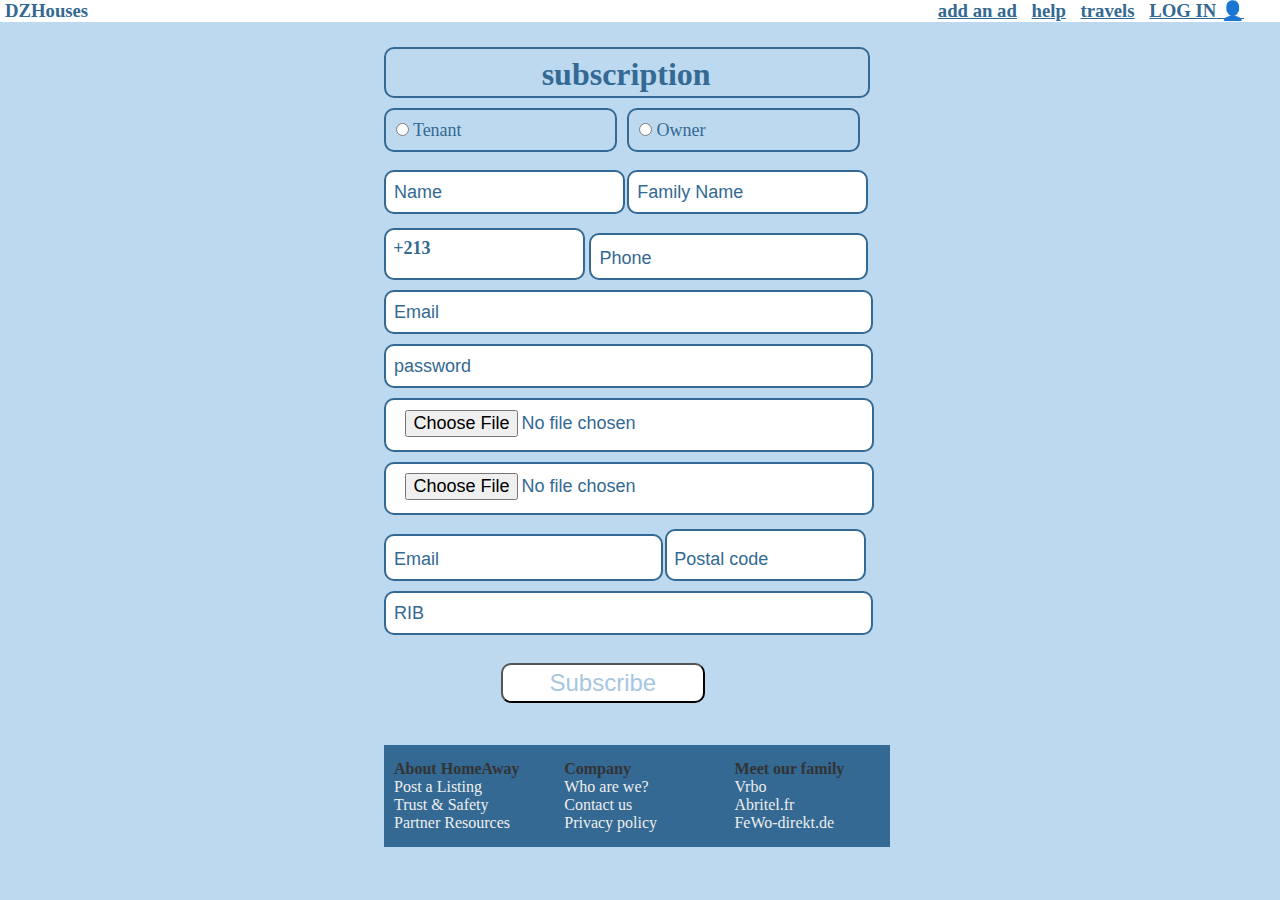
<file: register.html>
<!DOCTYPE html>
<html lang="en">
<head>
    <meta charset="UTF-8">
    <meta name="viewport" content="width=device-width, initial-scale=1.0">
    <title>login</title>
    <link rel="stylesheet" href="register.css">
</head>
<body>
   <header>
        <nav>
             <h3>  
               <a  class="tittle">DZHouses</a>
                 <a class="one" href="ad.html">add an ad</a>
                  <a class="one" href="#">help</a>
                  <a class="one" href="#">travels</a>
                  <a class="one" href="register.html">LOG IN<span class="user-icon"> 👤</span></a>
               
            </h3>
        </nav>
    </header>
 
    <form  action="register.html" method="POST">
    <H2 class="subscription">subscription</H2>
    <div class="display">
        <label class="category"><input type="radio" name="category" value="tenant"> Tenant</label>
        <label class="category"><input type="radio" name="category" value="owner"> Owner</label><br>
   </div>
   <br>
   <div>
    <div class="display"> <input type="text" placeholder="Name" class="box"><input type="text" placeholder="Family Name" class="box"></div>
    <div class="display">
        <H2  class="short-box">+213</H2><input type="tel" placeholder="Phone" class="phone">
    </div>
    <input type="email" placeholder="Email" class="long_box" required> <br>
    <input type="password" placeholder="password" class="long_box"required ><br>
    <div>
    <input type="file" name="idPhoto" class="file"><br>
    <input type="file" accept="image/*" class="file"><br>
    <div class="display"><input type="email" placeholder="Email" class="phone" required> <input type="text" placeholder="Postal code" class="short-box" ></div>
    <input type="text" placeholder="RIB" class="long_box" > <br>
    </div>
    <br>
    <button id="subscribe">Subscribe</button>
  </form> 
</di>



<script>

  window.addEventListener("DOMContentLoaded", function () { // DOMContentLoaded   tkhalik t7et kelch fel saf7a sa7
    
   
    const button = document.getElementById("subscribe");

    button.addEventListener("click", function () {
      const selected = document.querySelector('input[name="category"]:checked');// wana radio khayerna

      if (!selected) {
        alert("Please select Tenant or Owner.");//tkharej men foug
        return;
      }
      if (selected.value === "tenant") {
        window.location.href = "tanentPage.html";
      } else if (selected.value === "owner") {
        window.location.href = "ownerPage.html";
        // widow.open("ownerPage.html")  hadi tbedel al page kamla
      }
    });
  });
</script>
 <br>
 <br>
 <br>
    <footer>
      <div class="footer-sections">
        <div class="inline">
          <h4>About HomeAway</h4>
         <p>Post a Listing<br>Trust & Safety<br>Partner Resources</p></div> 
        
        <div class="inline">
          <h4>Company</h4>
          <p>Who are we?<br>Contact us<br>Privacy policy</p></div>
       
         <div class="inline">
          <h4>Meet our family</h4>
         <p>Vrbo<br>Abritel.fr<br>FeWo-direkt.de</p></div>
        
      </div>
    </footer>
</body>
</html>
</file>
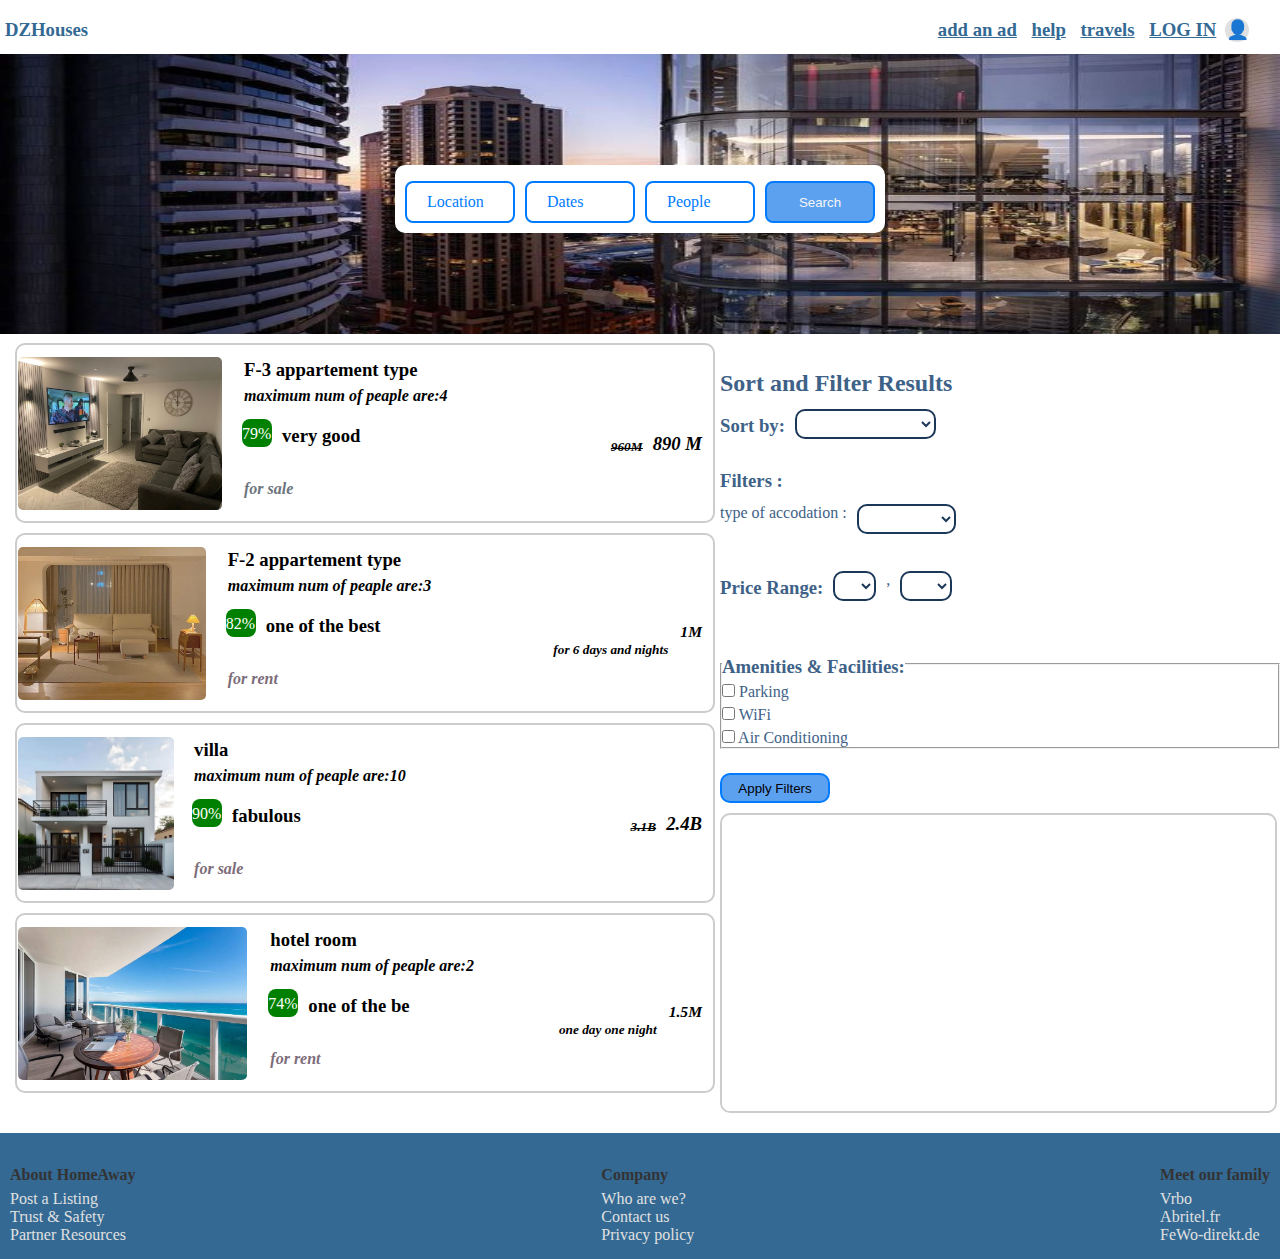
<file: search.html>
<!DOCTYPE html>
<html lang="en">
<head>
    <meta charset="UTF-8">
    <meta name="viewport" content="width=device-width, initial-scale=1.0">
    <title>DZ Houses search</title>
    <link rel="stylesheet" href="search_click.css">
</head>
<body>
    <body>
        <header>
            <nav>
                 <h3>  
                   <div class="navbar-nav"> 
                     <a  class="tittle">DZHouses</a>
                     <a class="one" href="ad.html">add an ad</a>
                      <a class="one" href="#">help</a>
                      <a class="one" href="#">travels</a>
                      <a class="one" href="register.html">LOG IN<span class="user-icon"> 👤</span></a> 
                   </div>
                </h3>
            </nav>
        </header>
    
       <div class="banner">
         <img src="the houses.jpg" class="pic"> 
           <section class="search-bar">
              <div class="box">Location</div>
             <div class="box">Dates</div>
              <div class="box">People</div>
              <button id="search-btn" >Search</button>
            </section>
        </div>
     
        <div class="gallery_lines">
            <a target="_blank" href="p1.html">
              <img src="F3living.jpg" alt="F3">
             </a>
             <div class="display2">
             <div class="desc">
                <h3>F-3 appartement type</h3>
                <i><h4>maximum num of peaple are:4</h4></i>
            </div>
             <div class="display"><div class="rate">79%</div><div><h3>very good</h3></div></div>
             <div class="desc"><i><h4> <span style="color : #6c757d";> for sale </span> </h4> </i> </div> </div>
             <div class="display3"><div><del><i><ins><h4><sub>960M</sub></h4></ins></i></del></div><div><h3><em>890 M</em></h3></div></div>
      </div>     
          




      <div class="gallery_lines">
        <a target="_blank" href="p2.html">
          <img src="F2living room.jpg" alt="F2">
         </a>
         <div class="display2">
         <div class="desc">
            <h3>F-2 appartement type</h3>
            <i><h4>maximum num of peaple are:3</h4></i>
        </div>
         <div class="display"><div class="rate">82%</div><div><h3>one of the best</h3></div></div>
         <div class="desc"><i><h4> <span style="color : #7d6c7a";> for rent </span> </h4> </i> </div> </div>
         
            <div class="display4"><em> <h5>for 6 days and  nights</h5></em></div>
             <div class="display3"><em><sub><h3>1M</h3></sub></em></div>
        
  </div>  
        



  <div class="gallery_lines">
    <a target="_blank" href="p3.html">
      <img src="front side.jpg" alt="villa">
     </a>
     <div class="display2">
     <div class="desc">
        <h3>villa </h3>
        <i><h4>maximum num of peaple are:10</h4></i>
    </div>
     <div class="display"><div class="rate">90%</div><div><h3>fabulous</h3></div></div>
     <div class="desc"><i><h4> <span style="color : #7d6c7a";> for sale </span> </h4> </i> </div> </div>
     <div class="display3"><div><del><i><ins><h4><sub>3.1B</sub></h4></ins></i></del></div><div><h3><em>2.4B</em></h3></div></div>
     
</div>  


<div class="gallery_lines">
    <a target="_blank" href="p4.html">
      <img src="hotelbalcony.jpg" alt="houtel room">
     </a>
     <div class="display2">
     <div class="desc">
        <h3>hotel room</h3>
        <i><h4>maximum num of peaple are:2</h4></i>
    </div>
     <div class="display"><div class="rate">74%</div><div><h3>one of the be</h3></div></div>
     <div class="desc"><i><h4> <span style="color : #7d6c7a";> for rent </span> </h4> </i> </div> </div>
     
        <div class="display4"><em> <h5>one day one night</h5></em></div>
         <div class="display3"><em><sub><h3>1.5M</h3></sub></em></div>
    
</div>  


<!--the right part start here-->
<div class="right-part">


   <div class="blue">
    <h2>Sort and Filter Results</h2>

    <!-- Sorting Options -->
    <div class="display">
      <label for="sort"><h3>Sort by:</h3></label>
      <select id="sort" name="sort" class="option-box" >
        <option > </option>
        <option value="price-asc">Price: Low to High</option>
        <option value="price-desc">Price: High to Low</option>
        <option value="rating-desc">Rating: High to Low</option>
        <option value="bookings-desc">Most Booked</option>
      </select>
    </div>
    
   
    <form id="filters">
     <div><h3>Filters : </h3></div>
       <div class="display">
      <legend>type of accodation :</legend>
      <select  class="option-box">
        <option > </option>
        <option value="villa">villa</option>
        <option value="hotel room">hotel room</option>
        <option value="f-2">studio</option>
        <option value="f3">appartement</option>
      </select>
     </div>
     
    
     
        <div class="display">
        <legend> <h3>Price Range:</h3></legend>
         <select class="option-box"> <option > </option>
          <option >1M</option>
          <option >6M</option>
        </select>
          <div>,</div>
          <select class="option-box"> 
            <option > </option>
            <option >1B</option>
            <option >2.4B</option>
          </select>
      </div>
      
    
      <br>
    
      <!-- Amenities -->
      <fieldset >
        <legend><h3>Amenities & Facilities:</h3></legend>
        <label><input type="checkbox" name="amenities" value="parking"> Parking</label><br>
        <label><input type="checkbox" name="amenities" value="wifi"> WiFi</label><br>
        <label><input type="checkbox" name="amenities" value="ac"> Air Conditioning</label>
      </fieldset>
    
      <br>
    
      <button type="submit" style="height: 30px; border-radius: 10px; color: rgb(0, 0, 0); " >Apply Filters</button>
    
    </form>
   </div>
   <div class="map-container">
    <iframe src="https://www.google.com/maps/embed?pb=!1m18!1m12!1m3!1d26136.93452853155!2d7.7163174!3d36.89924195!2m3!1f0!2f0!3f0!3m2!1i1024!2i768!4f13.1!3m3!1m2!1s0x127fa41c3e9dfd3b%3A0xd7cf3ae36deeb39d!2sAnnaba%2C%20Algeria!5e0!3m2!1sen!2sdz!4v1689422130657!5m2!1sen!2sdz"
      width="100%" height="100%" style="border:0;" allowfullscreen>
    </iframe>
  </div>
  <footer>
    <div class="footer-sections">
      <div class="inline">
        <h4>About HomeAway</h4>
       <p>Post a Listing<br>Trust & Safety<br>Partner Resources</p></div> 
      
      <div class="inline">
        <h4>Company</h4>
        <p>Who are we?<br>Contact us<br>Privacy policy</p></div>
     
       <div class="inline">
        <h4>Meet our family</h4>
       <p>Vrbo<br>Abritel.fr<br>FeWo-direkt.de</p></div>
      
    </div>
  </footer>
  </div>
  <script src="filter.js"></script>
</body>
</html>
</file>
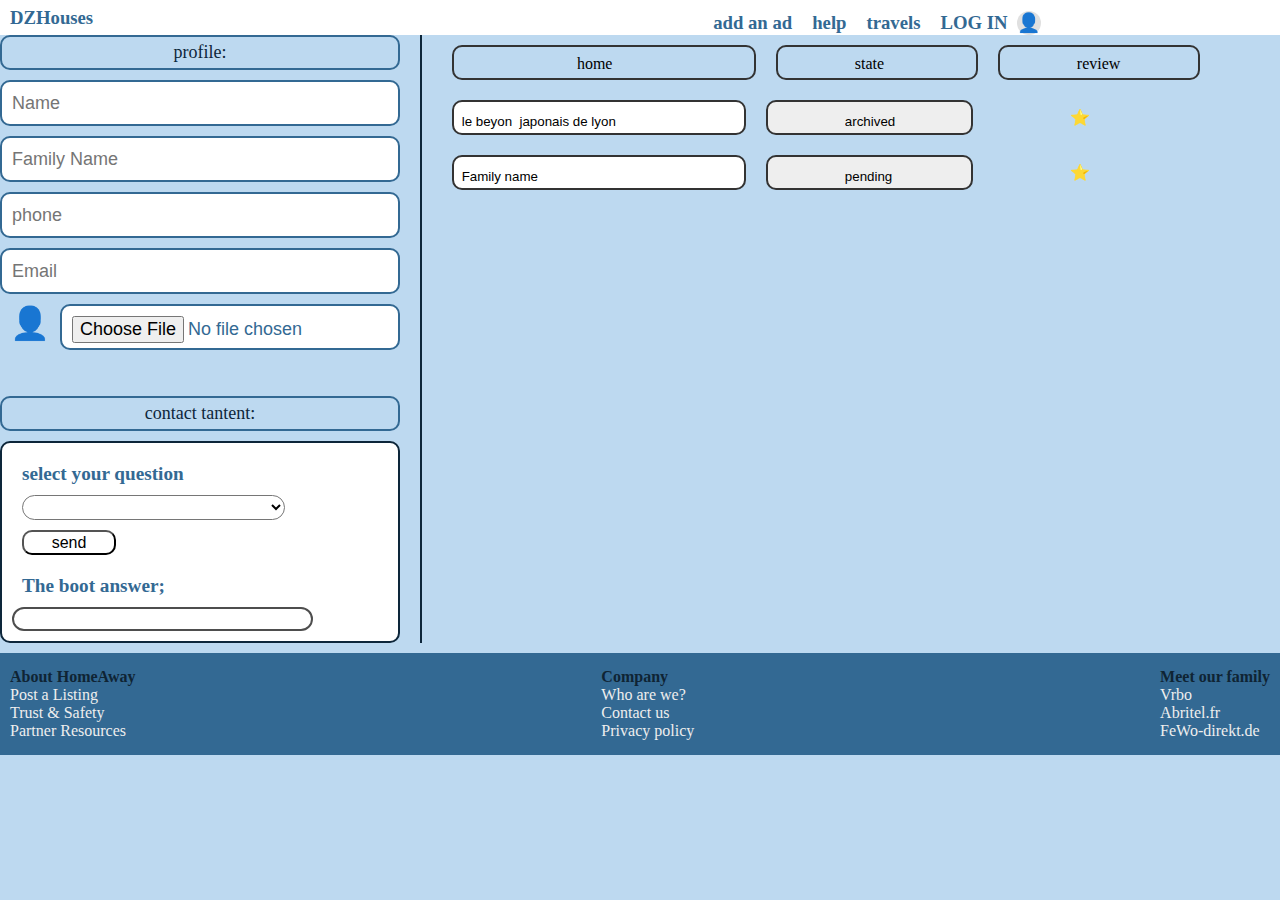
<file: tanentPage.html>
<!DOCTYPE html>
<html lang="en">
<head>
    <meta charset="UTF-8">
    <meta name="viewport" content="width=device-width, initial-scale=1.0">
    <title>tanent login</title>
    <link rel="stylesheet" href="tanentPage.css">
</head>
<body>
   <header>
        <nav>
             <h3>  
               <div class="navbar-nav"> 
                 <a  class="tittle">DZHouses</a>
                 <a class="one" href="#">add an ad</a>
                  <a class="one" href="#">help</a>
                  <a class="one" href="#">travels</a>
                  <a class="one" href="login.html">LOG IN<span class="user-icon"> 👤</span></a> 
               </div>
            </h3>
        </nav>
    </header>


 <!--header fad hna-->
 <div class="display"> <!--awel div -->
   <div class="inline2"> <!--div inline --> <!--left hna-->
       <div class="fram"> <!--div frame lewal left-->
          <div class="profile">profile: </div>
         <input type="text" placeholder="Name" class="long_box">
          <input type="text" placeholder="Family Name" class="long_box">
         <input type="number" placeholder="phone" class="long_box" required>
         <input type="email" placeholder="Email" class="long_box" required>
        <div class="display">
            <div class="iconhuman">👤</div>
             
             <input type="file" id="profilePic" class="file" accept="image/*">
           </div>
         <br>
         <br>
       </div><!--9fel lewal left-->
       <div class="fram"> <!--div fram tani left-->
         <div class="contact">contact tantent:</div>

         <div class="form" >
             <h3>select your question</h3>
               <select id="tenantmsg">
                  <option value=""> </option>
                  <option value="key">Hello, i can't find the key</option>
                  <option value="code">Key please</option>
                  <option value="contact">Hi, i need the owner contact</option>
               </select>
               <br>
               <button onclick="bootreply()">send</button>
               <h3>The boot answer;</h3>
               <div id="chatBox"  class="chatBox"></div>
               
              </div>
        </div><!--9fel tani left-->
      </div><!--li ya9fel div inline-->
      <div class="line"></div> <!--hada li fi nes-->

 <div class="framP2"> <!--div ta3 jiha lekhra-->
      
      <div class="display">
        <div class="bigBLUE">home</div>
        <div class="mediumBLUE">state </div>
        <div class="mediumBLUE">review</div>
      </div>
      <div class="display">
        <input type="text" class="big" value="le beyon  japonais de lyon" />
        <input type="text" class="short" value="archived" />
        <div class="shortemoji">⭐</div>    
      </div>
      <div class="display">
        <input type="text" class="big" value="Family name" />
        <input type="text" class="short" value="pending" />
        <div class="shortemoji">⭐</div>

      
      </div>
      </div>
    </div><!--hna yfad div jiha lekhra-->
</div><!--akher div-->



<footer>
    <div class="footer-sections">
      <div class="inline">
          <h4>About HomeAway</h4>
       <p>Post a Listing<br>Trust & Safety<br>Partner Resources</p></div> 
      
      <div class="inline">
        <h4>Company</h4>
        <p>Who are we?<br>Contact us<br>Privacy policy</p></div>
     
       <div class="inline">
        <h4>Meet our family</h4>
       <p>Vrbo<br>Abritel.fr<br>FeWo-direkt.de</p></div>
       
</footer>
<script>
 function bootreply(){ 
    const selectBox = document.getElementById("tenantmsg");
    const selectedText = selectBox.options[selectBox.selectedIndex].text;
    const selectedValue = selectBox.value;
    let reply="wait please...";
    if(selectedValue=="key"){
        reply="use the key box";
    }else{
        reply="we can't answer something u didnt ask please choose a message";
    }
    if(selectedValue=="code"){
        let code = Math.floor(Math.random() * 9000) + 1000;
        reply2=code;
    }else{
        reply2="we can't answer something u didnt ask please choose a message";
    }
    const chatBox= document.getElementById("chatBox");
    chatBox.innerHTML = `You: ${selectedText}<br>Bot: ${reply}`
    chatBox.innerHTML = `You: ${selectedText}<br>Bot: ${reply2}`
 }
</script>
</body>
</html>
</file>
<file: prj.css>
*{
  margin: 0;
  padding: 0;
  margin-top: 6px;
  box-sizing: border-box;
  background-color: rgb(255, 255, 255);
}


.pic{
  width: 100%;
  height: 280px;
}
/* hna yebda al part ta3 al nav */

navbar-nav{
  background-color: #ffffff;
  padding-left: 9px;
  margin-top: 13px;
}


.tittle{
  padding-right: 835px;
  padding-left: 5px;
  color: #336993;
}

.one{
padding-top: 13px;
padding-right: 0px;
margin-left:10px;
color: #336993;
}
/* hna yfad */

.banner{
position: relative;
}
.search-bar{
position: absolute;
display: flex;
top: 50%;
left: 50%;
transform: translate(-50%, -50%);
gap: 10px;
background-color: white;
padding: 10px;
border-radius: 10px;
}
.box {
padding: 10px 20px;
border: 2px solid #007BFF;
border-radius: 8px;
color: #007BFF;
width:  110px;
background-color: white;
}
button{
width: 110px;
color: whitesmoke;
background-color:rgb(92, 161, 240) ;
border-radius: 8px;
border: 2px solid #007BFF;
}     
button:hover{
color: rgb(103, 186, 235);
background-color: rgb(27, 56, 88);
border-radius: 10px;
border: 2px solid rgb(11, 24, 39);
}
/* hna al part ta3 gallery li fel home page */
div.gallery {
margin: 5px;
margin-left: 1%;
height: 250px;
border: 2px solid #ccc;
float: left;
width: 23%;
border-radius: 10px;
margin-bottom: 20px;
}
div.gallery:hover {
border: 3px solid #685c5c;
}
.display{
display: flex;
gap: 10px;
}
div.gallery img {
width: 100%;
height: 47%;
}

div.desc {
padding: 2px;

}
div.desc2 {
padding: 2px;
margin-left: 109px;
color: #f3aaaa;
}
.rate{
padding-top: 6px;
height: 28px;
width: 30px;
color: #ffffff;
background-color: #008000;
align-items: center;
border-radius: 8px;
}


.login-btn {
font-weight: bold;
color: #336993;
}
.user-icon {
display: inline-block;
width: 24px;
height: 24px;
background-color: #e0e0e0;
border-radius: 50%;
text-align: center;
line-height: 24px;
margin-left: 9px;
}




.benefits {
  display: flex;
  justify-content: space-around;
  padding: 20px;
  margin-top: 10px;
  background-color: #fff;
  font-size: 14px;
  border-top: 1px solid #ddd;
  border-bottom: 1px solid #ddd;
}

.benefit-item {
  flex: 1 1 150px;
  margin: 10px;
}

.benefit-emoji {
  font-size: 36px;
  margin-bottom: 10px;
}

.benefit-item p {
  font-size: 14px;
  color: #333;
}


  .benefits2{
    display: flex;
    justify-content: space-around;
    padding: 20px;
    margin-top: 10px;
    font-size: 14px;
    border-top: 1px solid #336993;
    border-bottom: 1px solid #336993;
  background-color: #336993;
 
}
.benefit-item2 p {
  font-size: 14px;
  color: #ffffff;
  background-color: #336993;
}

footer {
  margin-top: 6px;
  background-color: #336993;
  color: #333;
  padding: 15px 10px;
  position: sticky;
}
footer h4{
  color: #333;
  background-color: #336993;
}
footer p{
  background-color: #336993;
  color: #e0e0e0;
}
.footer-sections {
  background-color: #336993;
  display: flex;
gap: 35%;
 color: #eee;
}


.inline{
  background-color: #336993;
  display: inline;
  color: #333;
}
</file>
<file: ad.css>
*{
    margin-top:0px;
    margin-bottom: 0%;
    margin-left: 0%;
    margin-right: 0%;
    padding: 0%;
    background-color: #bdd9f0;
}

navbar-nav{
  background-color: #ffffff;
  padding-left: 9px;
  margin-top: 13px;
  height: 35px;
}
nav div{
    background-color: #ffffff;
     height: 35px;
}
div span{background-color: #ffffff;
 height: 35px;}


.tittle{background-color: #ffffff;
  padding-right: 835px;
  padding-left: 5px;
  color: #336993;
   height: 35px;
}

.one{background-color: #ffffff;
padding-top: 13px;
padding-right: 0px;
margin-left:10px;
color: #336993;
 height: 35px;
}
.display{
    display: flex;
}


.long_box{
    border: 2px solid #336993;
    color: #336993;
    background-color: #ffffff;
    padding-left: 8px;
    border-radius: 10px;
    height: 40px;
    width: 98%;
    margin-bottom: 10px;
    font-size: large;
}
.ad{
    padding-left: 21%;
    font-size: xx-large;
    padding-right: 38%;
    background-color: #bdd9f0;
    padding-top: 7px;
    border: 2px solid #336993;
    color: #336993;
    max-width: 53%;
    border-radius: 10px;
    height: 40px;
    margin-bottom: 10px;
    
}
/*
.category{
    width:55%;
    padding-left: 2%;
    padding-top: 10px;
    color: #336993;
    font-size: large;
    border: 2px solid #336993;
    background-color: #bdd9f0;
    height: 30px;
    border-radius: 10px;
    margin-right: 10px;
}*/
.short-box{
    margin-bottom: 10px;
    margin-top: 4px;
    width:43%;
    color: #336993;
    font-size: large;
    border: 2px solid #336993;
    background-color: #ffffff;
    padding-left: 1.5%;
    padding-right: 1.5%;
    padding-top: 8px;
    border-radius: 10px;
    margin-right: 1%;
    height: 40px;
    align-items: center;
    
    
}
.phone{
    width: 63%;
    margin-right: 0.5%;
    border: 2px solid #336993;
    background-color: #ffffff;
    padding-left: 8px;
    padding-top: 12px;
    color: #336993;
    border-radius: 10px;
    height: 40px;
    align-items: center;
    padding-top: 3px;
    margin-top: 9px;
}
input{
    font-size: large;
}
::placeholder{
    color: #336993;
    font-size: large;
}

 
.fram{
    background-color: #bdd9f0;
    width: 38%;
    margin-left: 30%;
    margin-top: 25px;
    margin-bottom: 25px;
    border-radius: 10px
    
   
}
button{
    height: 40px;
    font-size: x-large;
    width: 42%;
    margin-left: 24%;
    color: #a7c6df;
    border-radius: 10px;
    background-color:#ffffff ;
}
button:hover{
    color: #000000;
    background-color: #336993;
    border: 2px solid #a7c6df;
    box-shadow: #000000;
}

select{
    height: 42px;
    width: 45%;
    border: 2px solid #336993;
    margin-left: 5%;
    color: #336993;
    background-color: #ffffff;
    border-radius: 10px;
}

.file{
    border: 2px solid #336993;
     height: 40px;
    width: 50%;
      color: #336993;
    background-color: #eee;
    border-radius: 10px;
}
.boxche{
    margin: 10px;
    border-radius: 10px;
    border: 2px solid #333;
    color: #336993;
    background: #ffffff;
    height: 30px;
    width: 67%;
    padding: 10px;
    margin-left: 5%;
}

footer {
  margin-top: 6px;
  background-color: #336993;
  color: rgb(10, 11, 50);
  padding: 15px 10px;
  position: sticky;
}
footer h4{
  color: #333;
   background-color: #336993;
}
footer p{
     background-color: #336993;
}
.footer-sections {
  background-color: #336993;
  display: flex;
  justify-content: space-between;
  gap: 0px;
 color: #ffffff;
}


.inline{
  display: inline;
   background-color: #336993;
}
div input{
    padding: 10px;
}
</file>
<file: book.css>
*{
    margin: 0;
    padding: 0;
    margin-top: 6px;
    box-sizing: border-box;
    background-color: rgb(255, 255, 255);
  }
nav{
    padding-bottom: 20px;
  
}
navbar-nav{
    background-color: #ffffff;
    padding-left: 9px;
    margin-top: 13px;
  }
.tittle{
    padding-right: 830px;
    padding-left: 5px;
    margin-top: 13px;
 color: #336993;
} 
.one{
  padding-top: 13px;
  margin-top: 13px;
  padding-right: 0px;
  margin-left:10px;
 color: #336993;
}
.user-icon {
    display: inline-block;
    width: 24px;
    height: 24px;
    background-color: #e0e0e0;
    border-radius: 50%;
    text-align: center;
    line-height: 24px;
    margin-left: 9px;
}
/*the header ends here*/

.display{
    margin-left: 6px;
    display: flex;
    gap: 10px;
}
h2{
    color: rgb(72, 72, 72);
}

::placeholder{
    color: #336993;
    font-size: large;
}
.box{
    border: 2px solid #336993;
    color: #336993;
    background-color: #ffffff;
    padding-left: 8px;
    border-radius: 10px;
    height: 40px;
    width: 22%;
    padding-right: 1%;
}
body{
    padding-left: 10px;
   
}

.long_box{
    border: 2px solid #336993;
    color: #336993;
    background-color: #ffffff;
    padding-left: 8px;
    border-radius: 10px;
    height: 40px;
    width: 45%;
}
.short-box{
    width:20%;
    color: #336993;
    font-size: large;
    border: 2px solid #336993;
    background-color: #ffffff;
    padding-left: 8px;
    border-radius: 10px;
    margin-right: 1%;
    height: 40px;
    align-items: center;
    padding-top: 3px;
}
.phone{
    width: 23%;
    border: 2px solid #336993;
    background-color: #ffffff;
    padding-left: 8px;
    padding-top: 12px;
    color: #336993;
    border-radius: 10px;
    height: 40px;
    align-items: center;
    padding-top: 3px;
}
input{
    font-size: large;
}
 
.form-and-img {
    display: flex;
    justify-content: space-between;
    align-items: flex-start;
    gap: 30px;
    padding: 20px;
    max-width: 1200px;
    margin: auto;
}



.image-container img {
    width: 100%;
    height: 10%;
   margin-bottom: 10px;
    box-shadow: 0 4px 10px #102b3f;
    border-radius: 3px;
}
h4{
    color: #336993;
    margin-bottom: 10px;
}
.blue{
    color: #336993;
}

.la9ta{
    margin-top: 10px;
    margin-bottom: 8px;
    background: #fff;
    padding-top: 10px;
    padding-bottom: 10px;
    padding-left: 20px;
    border: 1px solid #ccc;
    border-radius: 8px;
  }
  
.highlight {
    color: red;
    font-weight: bold;
}
  

button {
    margin-top: 30px;
    color:#0066cc;
    background-color: #f0f0f0;
    height: 50px;
    width: 200px;
    border-radius: 7px;
    border: 2px solid #6387ac;
    cursor: pointer;
    font-size: larger;
  }
button:hover{
    color: aliceblue;
    background-color: #6387ac;
  }
  footer {
    margin-top: 6px;
    background-color: #336993;
    color: #333;
    padding: 15px 10px;
    position: sticky;
  }
  footer h4{
    color: #333;
    background-color: #336993;
  }
  footer p{
    background-color: #336993;
    color: #e0e0e0;
  }
  .footer-sections {
    background-color: #336993;
    display: flex;
  gap: 35%;
   color: #eee;
  }
  
  
.inline{
    background-color: #336993;
    display: inline;
    color: #333;
}
.right{
    margin-top: 2%;
    justify-content: flex-end;
 margin-right: 100px;
    width: 120%;
  }
.left{
   align-items: flex;
   width: 250%;
  }
.display{
    display: flex;
    align-items: flex;
    gap: 20px;
}
.center{
    justify-items: center;
    margin-left: 38%;
}
</file>
<file: ownerPage.css>
* {
  margin: 0;
  padding: 0;
  box-sizing: border-box;
  background-color: #bdd9f0;
}

.navbar-nav {
  background-color: #ffffff;
  padding: 5px 10px;
  display: flex;
  align-items: center;
  gap: 20px;
  height: 35px;
}
.user-icon {
display: inline-block;
width: 24px;
height: 24px;
background-color: #e0e0e0;
border-radius: 50%;
text-align: center;
line-height: 24px;
margin-left: 9px;
}
nav a {
  background-color: #ffffff;
  text-decoration: none;
  color: #336993;
  font-weight: bold;
}

.tittle {
  padding-right: 600px;
  color: #336993;
  background-color: #ffffff;
}

.one {
  padding-top: 10px;
  background-color: #ffffff;
  color: #336993;
}

footer {
  margin-top: 10px;
  background-color: #336993;
  color: #eee;
  padding: 15px 10px;
  position: sticky;
}

footer h4 {
  background-color: #336993;
  color: #0f2434;
}

.footer-sections {
  display: flex;
  justify-content: space-between;
  background-color: #336993;
}
footer p{
   background-color: #336993;
}
footer div {
  background-color: #336993;
}
.inline {
  background-color: #336993;
  display: inline;
}

.display {
  display: flex;
  flex-wrap: wrap;
  gap: 10px;
}

.fram, .framP2 {
  background-color: #bdd9f0;
  padding: 10px;
  border-radius: 10px;
  margin: 10px;
}

.fram {
  width: 100%;
  max-width: 400px;
}

.framP2 {
  width: 60%;
}

.profile, .contact {
  background-color: #bdd9f0;
  border: 2px solid #336993;
  color: #0d263a;
  border-radius: 10px;
  padding: 5px;
  font-size: large;
  text-align: center;
  margin-bottom: 10px;
}

.long_box, .file {
  border: 2px solid #336993;
  border-radius: 10px;
  width: 100%;
  height: 46px;
  padding: 10px;
  
  margin-bottom: 10px;
  font-size: large;
  background-color: #ffffff;
  color: #336993;
}

.form {
  border: 2px solid #0d263a;
  border-radius: 10px;
  padding: 10px;
  background-color: #ffffff;
}

div h3{
    background-color: #ffffff;
    color: #336993;
    padding: 10px;
    font-size: larger;
}
div button{
  height: 25px;
    margin: 9px;
    width: 25%;
    font-size: medium;
    border-radius: 10px;
    color: #000000;
    background-color: #ffffff;
    margin: 10px;
    
}
div button:hover{
    background-color: #bdd9f0;
}
div select{
    height: 25px;
    width: 70%;
    border-radius: 20px;
    background-color: #ffffff;
    color: #000000;
    margin-left: 10px;
}
div option{
    color: #000000;
    background-color: #ffffff;
}

.chatBox{
  padding: 10px;
    height: 40%;
    font-size: larger;
    width: 80%;
    color: #000000;
    scrollbar-highlight-color: #faf9f9;
    border: 2px solid #4e4e4e;
    background-color: #ffffff;
    border-radius: 20px;
  }

.line {
  width: 2px;
  background-color: #0d263a;
  margin: 0 20px;
}

.announcment {
  font-size: x-large;
  font-weight: bold;
  margin-bottom: 10px;
  padding: 10px;
  border: 2px solid #336993;
  background-color: #bdd9f0;
  border-radius: 10px;
  color: #0d263a;
}

.short {
  margin: 10px;
  width: 10%;
  border: 2px solid #333;
  border-radius: 10px;
  height: 35px;
  padding: 5px;
  background-color: #eee
}

.big {
  width: 60%;
  border: 2px solid #333;
  border-radius: 10px;
  height: 35px;
  background-color: #eee;
  padding: 5px;
  margin: 10px;
}

.medium {
  display: flex;
  align-items: center;
  gap: 5px;
  margin: 10px;
  
}

.medium button {
  width: 35px;
  height: 35px;
  font-size: 16px;
  border: 1px solid #0d263a;
  border-radius: 5px;
  background-color: #eee;
  cursor: pointer;
}
.shortBLUE{
  padding: 10px;
   width: 10%;
   margin: 10px;
  border: 2px solid #333;
  border-radius: 10px;
  height: 35px;
   padding-left: 25px;
  padding-top: 4px;
  font-size: large;
  background-color: #bdd9f0;
}
.bigBLUE{
   width: 60%;
  border: 2px solid #333;
  border-radius: 10px;
  height: 35px;
  background-color: #bdd9f0;
  padding: 5px;
  margin: 10px;
}
.mediumBLUE{
    width: 110px;
  border: 2px solid #333;
  border-radius: 10px;
  height: 35px;
  background-color: #bdd9f0;
  padding-left: 25px;
  padding-top: 4px;
  margin: 10px;
}
</file>
<file: pages.css>
.gallery-container {
    display: flex;
    gap: 15px;
    max-width: 900px;
    margin: 0 auto;
  }
  
  .main-image img {
    width: 100%;
    max-width: 500px;
    height: auto;
    border-radius: 10px;
    object-fit: cover;
  }
  
  .thumbnails {
    display: grid;
    grid-template-columns: repeat(2, 1fr);
    grid-template-rows: repeat(3, auto);
    gap: 10px;
  }
  
  .thumbnails img {
    width: 120px;
    height: 80px;
    object-fit: cover;
    border-radius: 8px;
    cursor: pointer;
    transition: transform 0.2s ease;
  }
  
  .thumbnails img:hover {
    transform: scale(1.05);
  }
  

  /* Next & previous buttons */
.prev, .next {
  cursor: pointer;
  position: absolute;
  top: 40%;
  width: auto;
  margin-top: -22px;
  padding: 16px;
  color: rgb(0, 0, 0);
  font-weight: bold;
  font-size: 18px;
  transition: 0.6s ease;
  border-radius: 0 3px 3px 0;
  user-select: none;
}

.next {
  right: 578px; 
  border-radius: 3px 0 0 3px;
}

.prev:hover, .next:hover {
  background-color: rgba(188, 169, 169, 0.8);
}


.info {
  flex: 2;
  min-width: 300px;
}

.info h2 {
  color: #0066cc;
}

.address, .owner {
  font-style: italic;
  margin: 5px 0;
}

.icons span {
  display: inline-block;
  margin-right: 15px;
  background: #eee;
  padding: 5px 10px;
  border-radius: 5px;
  margin-top: 10px;
}

.actions {
  margin-top: 20px;
}



.review-btn {
  background-color: #f0f0f0;
  color: #333;
}

.right{
  justify-content: flex-end;

  margin-top: 14%;
  margin-left: 400px;
  width: 40%;
}
.left{
 align-items: flex;
 width: 40%;
}
h2{
  margin-top: 9px;
  margin-left: 80px;
  color: rgb(134, 159, 194);
}
.display{
  display: flex;
  align-items: flex;
  gap: 20px;
}

.text{
  margin-left: 40px;
  font-size: medium;
}
select{
  height: 42px;
  color:#0066cc;
  background-color: #f0f0f0;
  width: 210px;
  font-size: medium;
  border-radius: 8px;
  border: 2px solid #6387ac;
} 
select:hover{
  color: aliceblue;
  background-color: #6387ac;
}
.book-btn {
  color:#0066cc;
  background-color: #f0f0f0;
  height: 35px;
  width: 100px;
  border-radius: 7px;
  border: 2px solid #6387ac;
}
.book-btn:hover{
  color: aliceblue;
  background-color: #6387ac;
}

.same-row{
  padding-top: 7px;
}
footer {
  margin-top: 6px;
  background-color: #336993;
  color: rgb(10, 11, 50);
  padding: 15px 10px;
  position: sticky;
}
footer h4{
  color: #333;
}
.footer-sections {
  background-color: #336993;
  display: flex;
  justify-content: space-between;
  gap: 0px;
 color: #eee;
}


.inline{
  display: inline;
}
</file>
<file: register.css>
*{
    margin-top:0px;
    margin-bottom: 0%;
    margin-left: 0%;
    margin-right: 0%;
    padding: 0%;
    background-color: #bdd9f0;
}
nav span{ background-color: #ffffff;}
nav p{
     background-color: #ffffff;
}
nav h3{ background-color: #ffffff;}
header a{ background-color: #ffffff;}
navbar-nav{
  background-color: #ffffff;
  padding-left: 9px;
  margin-top: 13px;
  height: 35px;
}
nav div{
    background-color: #ffffff;
     height: 35px;
}
div span{background-color: #ffffff;
 height: 35px;}


.tittle{background-color: #ffffff;
  padding-right: 835px;
  padding-left: 5px;
  color: #336993;
   height: 35px;
}

.one{background-color: #ffffff;
padding-top: 13px;
padding-right: 0px;
margin-left:10px;
color: #336993;
 height: 35px;
}
.display{
    display: flex;
}


.long_box{
    border: 2px solid #336993;
    color: #336993;
    background-color: #ffffff;
    padding-left: 8px;
    border-radius: 10px;
    height: 40px;
    width: 98%;
    margin-bottom: 10px;
    font-size: large;
}
.subscription{
    padding-left: 32%;
    font-size: xx-large;
    padding-right: 38%;
    background-color: #bdd9f0;
    padding-top: 7px;
    border: 2px solid #336993;
    color: #336993;
    max-width: 53%;
    border-radius: 10px;
    height: 40px;
    margin-bottom: 10px;
    
}
.category{
    width:55%;
    padding-left: 2%;
    padding-top: 10px;
    color: #336993;
    font-size: large;
    border: 2px solid #336993;
    background-color: #bdd9f0;
    height: 30px;
    border-radius: 10px;
    margin-right: 10px;
}
.short-box{
    margin-bottom: 10px;
    margin-top: 4px;
    width:43%;
    color: #336993;
    font-size: large;
    border: 2px solid #336993;
    background-color: #ffffff;
    padding-left: 1.5%;
    padding-right: 1.5%;
    padding-top: 8px;
    border-radius: 10px;
    margin-right: 1%;
    height: 40px;
    align-items: center;
    
    
}
.phone{
    width: 63%;
    margin-right: 0.5%;
    border: 2px solid #336993;
    background-color: #ffffff;
    padding-left: 8px;
    padding-top: 12px;
    color: #336993;
    border-radius: 10px;
    height: 40px;
    align-items: center;
    padding-top: 3px;
    margin-top: 9px;
}
input{
    font-size: large;
}
::placeholder{
    color: #336993;
    font-size: large;
}
.box{
    border: 2px solid #336993;
    color: #336993;
    background-color: #ffffff;
    padding-left: 8px;
    margin-right: 0.5%;
    border-radius: 10px;
    height: 40px;
    width: 55%;
    padding-right: 1%;
    margin-bottom: 10px;
}
 
.file{
    border: 2px solid #336993;
    width: 96%;
    height: 40px;
    padding-top: 2%;
    margin-right: 0.5;
    color: #336993;
    background-color:#ffffff ;
    margin-bottom: 10px;
    border-radius: 10px;
    
    padding-left: 4%;
}
form{
    background-color: #bdd9f0;
    width: 38%;
    margin-left: 30%;
    margin-top: 25px;
    margin-bottom: 25px;
    border-radius: 10px
    
   
}
button{
    height: 40px;
    font-size: x-large;
    width: 42%;
    margin-left: 24%;
    color: #a7c6df;
    border-radius: 10px;
    background-color:#ffffff ;
}
button:hover{
    color: #000000;
    background-color: #336993;
    border: 2px solid #a7c6df;
    box-shadow: #000000;
}

footer {
   width:  100%;
  margin-top: 6px;
  background-color: #336993;
  color: rgb(10, 11, 50);
  padding: 15px 10px;
   position: relative;
}
footer h4{
  color: #333;
   background-color: #336993;
}
footer p{
     background-color: #336993;
}
.footer-sections {
    width: 100%;
  background-color: #336993;
  display: flex;
  justify-content: space-between;
  gap: 0px;
 color: #eee;
}


.inline{
  display: inline-block;
  width: 30%;
 
   background-color: #336993;
}
</file>
<file: search_click.css>
*{
    margin: 0;
    padding: 0;
    margin-top: 6px;
    box-sizing: border-box;
    background-color: rgb(255, 255, 255);
}


.pic{
    width: 100%;
    height: 280px;
}
/* hna yebda al part ta3 al nav */

navbar-nav{
    background-color: #ffffff;
    padding-left: 9px;
    margin-top: 13px;
}

.tittle{
    padding-right: 835px;
    padding-left: 5px;
    color: #336993;
}

.one{
  padding-top: 13px;
  padding-right: 0px;
  margin-left:10px;
  color: #336993;
}
/* hna yfad */

.banner{
  position: relative;
}
.search-bar{
  position: absolute;
  top: 50%;
  left: 50%;
  transform: translate(-50%, -50%);
  display: flex;
  gap: 10px;
  background-color: white;
  padding: 10px;
  border-radius: 10px;
}

.user-icon {
  display: inline-block;
  width: 24px;
  height: 24px;
  background-color: #e0e0e0;
  border-radius: 50%;
  text-align: center;
  line-height: 24px;
  margin-left: 9px;
  }

.box {
  padding: 10px 20px;
  border: 2px solid #007BFF;
  border-radius: 8px;
  color: #007BFF;
  width:  110px;
  background-color: white;
}
button{
  width: 110px;
  color: whitesmoke;
  background-color:rgb(92, 161, 240) ;
  border-radius: 8px;
  border: 2px solid #007BFF;
}     
button:hover{
  color: rgb(103, 186, 235);
  background-color: rgb(27, 56, 88);
  border-radius: 10px;
  border: 2px solid rgb(11, 24, 39);
}
div.gallery_lines{
    display: flex;
    align-items: flex-start;
  margin: 5px;
  padding: 0px 1px 2px ;
  margin-left: 15px;
  border: 2px solid #ccc;
  float: left;
  width: 700px;
  height: 180px;
  border-radius: 10px;
  gap: 12px;
}


.display2{
    flex: 1;
    display: flex;
    flex-direction: column;
    justify-content: space-between;
}

.display4{
    display: flex;
    padding-top: 89px;
       gap: 10px;
}
.display3{
    display: flex;
    padding-top: 70px;
    padding-bottom: 25px;
       gap: 10px;
       padding-right: 10px;
       
   }

.display{
 display: flex;
 
 padding-bottom: 25px;
    gap: 10px;
    
}

div.gallery_lines img {
     width: 96%;
     height: auto;
       max-height: 159px;
       border-radius: 5px;
}
  
div.desc {
    padding: 2px;
    margin-top: 0%;
    
   
}

.rate{
    padding-top: 6px;
    height: 28px;
    width: 30px;
    color: #ffffff;
    background-color: #008000;
    align-items: center;
    border-radius: 8px;
}
  
.option-box{
  color: rgb(27, 56, 88);
 border: 2px solid rgb(27, 56, 88);
  border-radius: 10px;
  height: 30px;
}
.option-box:hover{
  background-color: #98c0eb;
}
.blue{
  padding-top: 20px;
  margin-left: 40px;
  color: rgb(62, 98, 135);
}
.map-container{
  margin-top: 10px; 
  margin-right: 3px;
  height: 300px;
  border: 2px solid #ccc;
  border-radius: 10px;
  overflow: hidden;
}
footer {
  margin-top: 6px;
  background-color: #336993;
  color: rgb(10, 11, 50);
  padding: 15px 10px;
  position: sticky;
}
footer h4{
  color: #333;
}
.footer-sections {
  background-color: #336993;
  display: flex;
  justify-content: space-between;
  gap: 0px;
 color: #eee;
}


footer {
  margin-top: 20px;
  background-color: #336993;
  color: #333;
  padding: 15px 10px;
  position: sticky;
}
footer h4{
  color: #333;
  background-color: #336993;
}
footer p{
  background-color: #336993;
  color: #e0e0e0;
}
.footer-sections {
  background-color: #336993;
  display: flex;
gap: 35%;
 color: #eee;
}


.inline{
  background-color: #336993;
  display: inline;
  color: #333;
}
</file>
<file: tanentPage.css>
* {
  margin: 0;
  padding: 0;
  box-sizing: border-box;
  background-color: #bdd9f0;
}

.navbar-nav {
  background-color: #ffffff;
  padding: 5px 10px;
  display: flex;
  align-items: center;
  gap: 20px;
  height: 35px;
}
.user-icon {
display: inline-block;
width: 24px;
height: 24px;
background-color: #e0e0e0;
border-radius: 50%;
text-align: center;
line-height: 24px;
margin-left: 9px;
}
nav a {
  background-color: #ffffff;
  text-decoration: none;
  color: #336993;
  font-weight: bold;
}

.tittle {
  padding-right: 600px;
  color: #336993;
  background-color: #ffffff;
}

.one {
  padding-top: 10px;
  background-color: #ffffff;
  color: #336993;
}

footer {
  margin-top: 10px;
  background-color: #336993;
  color: #eee;
  padding: 15px 10px;
  position: sticky;
}

footer h4 {
  background-color: #336993;
  color: #0f2434;
}

.footer-sections {
  display: flex;
  justify-content: space-between;
  background-color: #336993;
}
footer p{
   background-color: #336993;
}
footer div {
  background-color: #336993;
}
.inline {
  background-color: #336993;
  display: inline;
}


.display {
  display: flex;

}


.fram {
  width: 100%;
  max-width: 400px;
}

.framP2 {
  width: 60%;
}

.profile, .contact {
  background-color: #bdd9f0;
  border: 2px solid #336993;
  color: #0d263a;
  border-radius: 10px;
  padding: 5px;
  font-size: large;
  text-align: center;
  margin-bottom: 10px;
}

.long_box{
  border: 2px solid #336993;
  border-radius: 10px;
  width: 100%;
  height: 46px;
  padding: 10px;
  
  margin-bottom: 10px;
  font-size: large;
  background-color: #ffffff;
  color: #336993;
}
 .file {
  border: 2px solid #336993;
  border-radius: 10px;
  width: 85%;
  height: 46px;
  padding: 10px;
  margin-left: 10px;
  margin-bottom: 10px;
  font-size: large;
  background-color: #ffffff;
  color: #336993;
}

.form {
  border: 2px solid #0d263a;
  border-radius: 10px;
  padding: 10px;
  background-color: #ffffff;
}

div h3{
    background-color: #ffffff;
    color: #336993;
    padding: 10px;
    font-size: larger;
}
div button{
  height: 25px;
    margin: 9px;
    width: 25%;
    font-size: medium;
    border-radius: 10px;
    color: #000000;
    background-color: #ffffff;
    margin: 10px;
    
}
div button:hover{
    background-color: #bdd9f0;
}
div select{
    height: 25px;
    width: 70%;
    border-radius: 20px;
    background-color: #ffffff;
    color: #000000;
    margin-left: 10px;
}
div option{
    color: #000000;
    background-color: #ffffff;
}

.chatBox{
  padding: 10px;
    height: 40%;
    font-size: larger;
    width: 80%;
    color: #000000;
    scrollbar-highlight-color: #faf9f9;
    border: 2px solid #4e4e4e;
    background-color: #ffffff;
    border-radius: 20px;
  }

.line {
  width: 2px;
  background-color: #0d263a;
  margin: 0 20px;
}


.short {
     width: 30%;
  border: 2px solid #333;
  border-radius: 10px;
  height: 35px;

  padding-left: 10%;
  padding-top: 1%;
  margin: 10px;
  background-color: #eee
}
.shortemoji {
 width: 30%;
  height: 35px;
  padding-left: 10%;
  padding-top: 1%;
  margin: 10px;
 padding-left: 10%;
  padding-top: 1%;
}

.big {
    width: 45%;
  border: 2px solid #333;
  border-radius: 10px;
  height: 35px;
  background-color: #ffffff;
  padding-left: 1%;
 padding-top: 1%;
  margin: 10px;
}


.bigBLUE{
   width: 45%;
  border: 2px solid #333;
  border-radius: 10px;
  height: 35px;
  background-color: #bdd9f0;
  padding-left: 16%;
 padding-top: 1%;
  margin: 10px;
}
.mediumBLUE{
    width: 30%;
  border: 2px solid #333;
  border-radius: 10px;
  height: 35px;
  background-color: #bdd9f0;
  padding-left: 10%;
  padding-top: 1%;
  margin: 10px;
}
.iconhuman{
 margin-left: 10px;
  font-size: xx-large;
}
</file>
